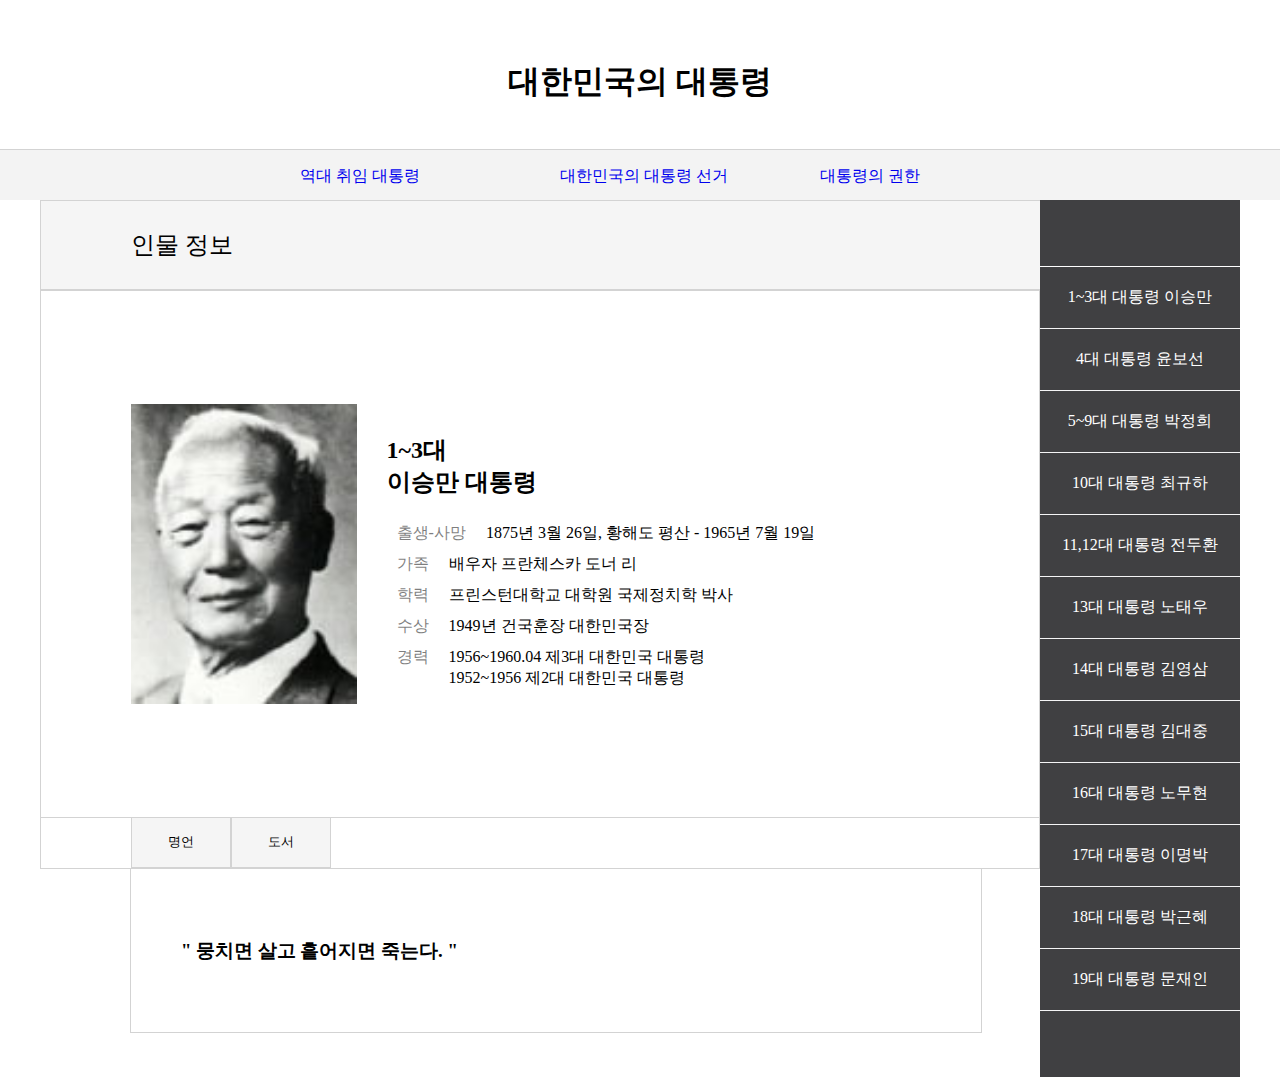
<file: index.html>
<!DOCTYPE html>
<html lang="kr">
<head>
    <meta charset="UTF-8">
    <meta name="viewport" content="width=device-width, initial-scale=1.0">
    <title>대한민국의 대통령</title>
    <link rel="stylesheet" href="css/styles.css">  
</head>
<body>
    <!-- 코딩 시작 -->
    <div class="wrapper">
        <!-- 헤더 영역 -->
        <div class="header">
                                                    <div class="header_title">
                <h1>대한민국의 대통령</h1>
            </div>
            <!-- 상단 메뉴 -->
                                                    <div class="header_topmenu">
                    <!-- 리스트 코드 -->
                <ul>
                    <li>
                        <a href="index.html">역대 취임 대통령</a> <!-- HOME (MAIN) -->
                    </li>
                    <li>
                        <a href="sub.html">대한민국의 대통령 선거</a>
                    </li>
                    <li>
                      <a href="sub2.html">대통령의 권한</a>
                  </li>
                </ul>
            </div>
        </div>
        <!-- 본문 내역 -->
        <div class="container">
            <div class="content">

                    <!-- 인물 정보 타이틀 -->
                    <div class="content_title">
                        <h2> 인물 정보 </h2>
                    </div>

                    <!-- 프로필 내역 -->
                    <div class="content_profile">
                        <!-- 대통령 사진-->
                        <img src="imgs/01이승만.jpg">

                        <!-- 우측 텍스트 -->
                            <div class="profile_info">
                            <h2>1~3대 </br>이승만 대통령</h2>
                                    <!-- 상세 설명 -->
                            <div class="profile_spec">
                                <h4 class="grayscale"> 출생-사망 </h4>
                                <h4>1875년 3월 26일, 황해도 평산 - 1965년 7월 19일</h4>
                            </div>

                                <div class="profile_spec">
                                    <h4 class="grayscale"> 가족 </h4>
                                    <h4>배우자 프란체스카 도너 리</h4>
                            </div>

                            <div class="profile_spec">
                                <h4 class="grayscale"> 학력 </h4>
                                <h4>프린스턴대학교 대학원 국제정치학 박사</h4>
                        </div>

                        <div class="profile_spec">
                            <h4 class="grayscale"> 수상 </h4>
                            <h4>1949년 건국훈장 대한민국장</h4>
                    </div>

                    <div class="profile_spec">
                        <h4 class="grayscale"> 경력 </h4>
                        <h4>1956~1960.04 제3대 대한민국 대통령</br>1952~1956 제2대 대한민국 대통령</h4>
                </div>


                <div class="profile_spec">
            </div>
                            </div>
                    </div>

                    <!-- 하단 명언, 도서 메뉴 -->
                    <div class="content_saying">
                        <!-- 명언, 도서 버튼 -->
                        <div class="box"><button onclick="myFunction2()">명언</button></div>
                        <div class="box"><button onclick="myFunction1()">도서</button></div>
                    </div>
                    <!-- 명언 클릭 시 출력 될 내용 -->
                    <div class="saying_text" id="saying"><h3>" 뭉치면 살고 흩어지면 죽는다. "</h3></div>
                    <div class="saying_text" id="books" style="display:none;">

                            <!-- 도서 클릭 시 출력 될 내용 -->
                        <img src="imgs/book_1.jpeg">
                            <div class="books_info">
                                <h4>한국교회핍박</h4>
                                <h5>청미디어</h5>
                                <h5>2020.04.10</h5>
                            </div>

                        <img src="imgs/book_2.jpeg">
                        <div class="books_info">
                            <h4>독립정신</h4>
                            <h5>비봉출판사</h5>
                            <h5>2018.05.05</h5>
                        </div>

                        <img src="imgs/book_3.jpeg">
                        <div class="books_info">
                            <h4>일본의 침략근성</h4>
                            <h5>행복우물</h5>
                            <h5>2015.11.01</h5>
                        </div>
                    </div>


            </div>
            <!-- 우측 네비게이션 바 -->
            <div class="rightnav">
                    
                <ul>
                    <li>
                        <a href="index.html">1~3대 대통령 이승만</a>
                    </li>
                
                    <li>
                        <a href="index2.html">4대 대통령 윤보선</a>
                    </li>
                
                    <li>
                        <a href="index3.html">5~9대 대통령 박정희</a>
                    </li>
                
                    <li>
                        <a href="index4.html">10대 대통령 최규하</a>
                    </li>
                
                    <li>
                        <a href="index5.html">11,12대 대통령 전두환</a>
                    </li>
        
                    <li>
                        <a href="index6.html">13대 대통령 노태우</a>
                    </li>
        
                    <li>
                        <a href="index7.html">14대 대통령 김영삼</a>
                    </li>
        
                    <li>
                        <a href="index8.html">15대 대통령 김대중</a>
                    </li>
        
                    <li>
                        <a href="index9.html">16대 대통령 노무현</a>
                    </li>
        
                    <li>
                    <a href="index10.html">17대 대통령 이명박</a>
                    </li>
        
                    <li>
                        <a href="index11.html">18대 대통령 박근혜</a>
                    </li>
                    <li>
                      <a href="index12.html">19대 대통령 문재인</a>
                  </li>
                </ul>
            </div>
        </div>
    </div>

    
    <!-- 명언 , 도서 스크립트 -->
    <script>
        function myFunction1(){
    document.getElementById('saying').style.display='none'
    document.getElementById('books').style.display='flex'
  }
  
  function myFunction2() {
      document.getElementById('saying').style.display='flex'
        document.getElementById('books').style.display="none"
}
    </script>
</body>
</html>
</file>
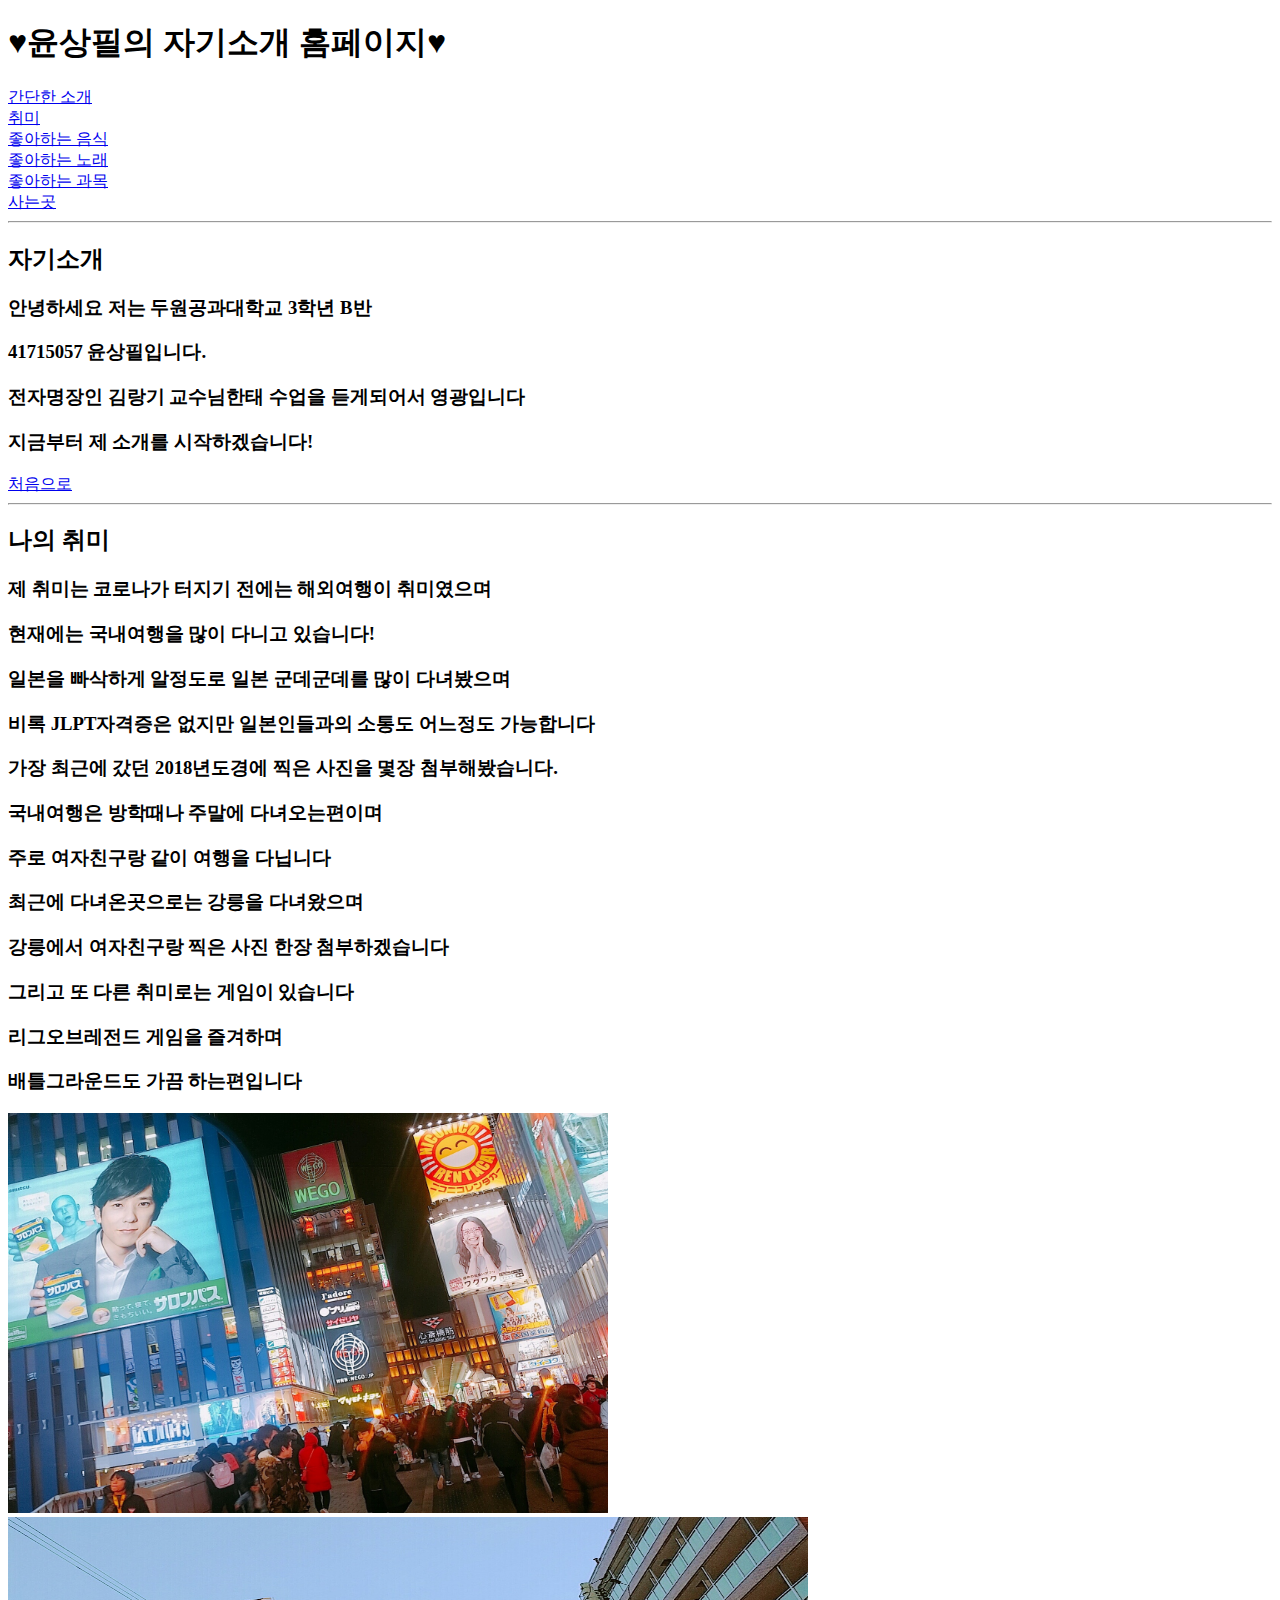
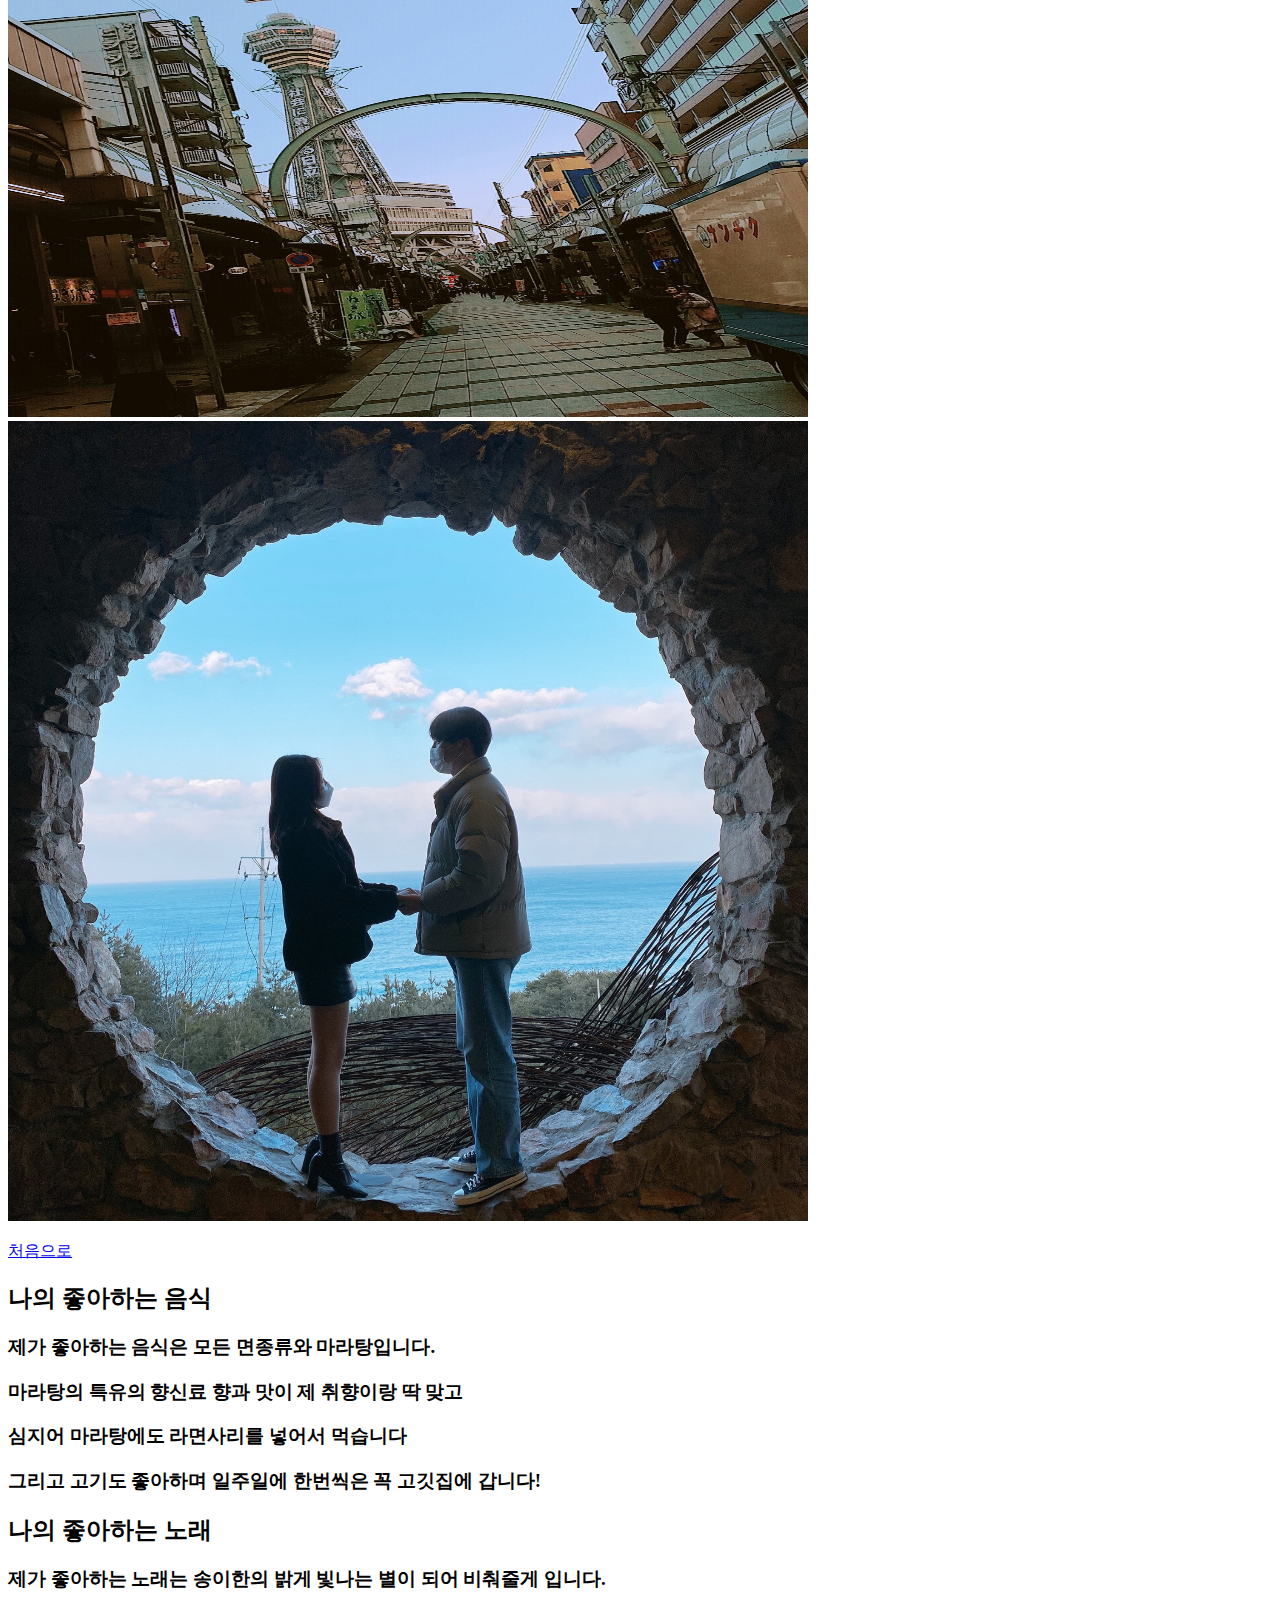
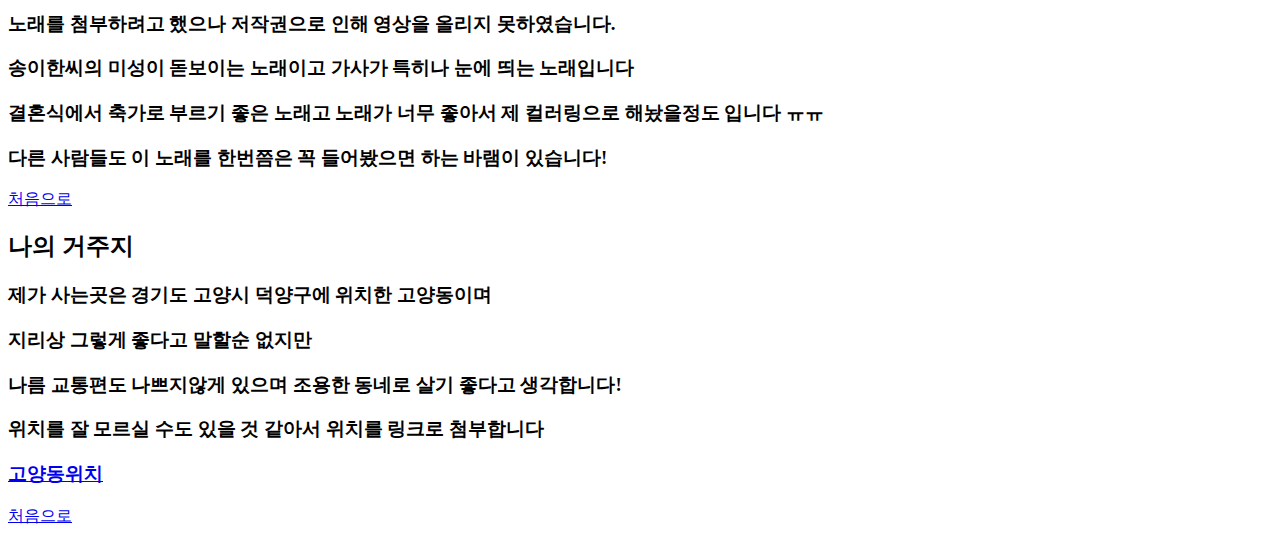
<file: 41715057_3B.html>
<!DOCTYPE html>
<html lang="en">
    <head>
        <meta charset="UTF-8">
        <meta http-equiv="X-UA-Compatible"="IE=edge"
        <meta name="viewport" content="width=device-width, initial-scale=1.0"
        <title></title>
    </head>
<body>
    <h1 id="home">♥윤상필의 자기소개 홈페이지♥</h1>
    <a href=#alpha>간단한 소개</a><br>
    <a href="#beta">취미</a><br>
    <a href="#gamma">좋아하는 음식</a><br>
    <a href="#delta">좋아하는 노래</a><br>
    <a href="#epsilon">좋아하는 과목</a><br>
    <a href="#epsilon">사는곳</a><br>
    <hr>
    <h2 id="alpha">자기소개</h2>
    <p> <h3>안녕하세요 저는 두원공과대학교 3학년 B반</h3>
        <h3>41715057 윤상필입니다.</h3>
        <h3>전자명장인 김랑기 교수님한태 수업을 듣게되어서 영광입니다</h3>
        <h3>지금부터 제 소개를 시작하겠습니다!</h3>
    </p>
    <a href="#home">처음으로</a><br>
    <hr>
    <h2 id="beta">나의 취미</h2>
    <p> <h3>제 취미는 코로나가 터지기 전에는 해외여행이 취미였으며</h3>
        <h3>현재에는 국내여행을 많이 다니고 있습니다!</h3>
        <h3>일본을 빠삭하게 알정도로 일본 군데군데를 많이 다녀봤으며</h3>
        <h3>비록 JLPT자격증은 없지만 일본인들과의 소통도 어느정도 가능합니다</h3>
        <h3>가장 최근에 갔던 2018년도경에 찍은 사진을 몇장 첨부해봤습니다.</h3>
        <h3>국내여행은 방학때나 주말에 다녀오는편이며</h3>
        <h3>주로 여자친구랑 같이 여행을 다닙니다</h3>
        <h3>최근에 다녀온곳으로는 강릉을 다녀왔으며</h3>
        <h3>강릉에서 여자친구랑 찍은 사진 한장 첨부하겠습니다</h3>
        <h3>그리고 또 다른 취미로는 게임이 있습니다</h3>
        <h3>리그오브레전드 게임을 즐겨하며 </h3>
        <h3>배틀그라운드도 가끔 하는편입니다</h3>
        
        <img src="1.jpg" alt="일본" width="600" height="400">
        <img src="2.jpg" alt="일본" width="800" height="500">
        <img src="4.jpg" alt="강릉 하슬라 아트월드" width="800" height="800">
        
    </p>
    <a href="#home">처음으로</a><br>
    <h2 id="gamma">나의 좋아하는 음식</h2>
    <p>
     <h3>제가 좋아하는 음식은 모든 면종류와 마라탕입니다.</h3>
     <h3>마라탕의 특유의 향신료 향과 맛이 제 취향이랑 딱 맞고</h3>
     <h3>심지어 마라탕에도 라면사리를 넣어서 먹습니다</h3>
     <h3>그리고 고기도 좋아하며 일주일에 한번씩은 꼭 고깃집에 갑니다!</h3>
    </p>
    <h2 id="delta">나의 좋아하는 노래</h2>
    <p>
        <h3>제가 좋아하는 노래는 송이한의 밝게 빛나는 별이 되어 비춰줄게 입니다.</h3>
        <h3>노래를 첨부하려고 했으나 저작권으로 인해 영상을 올리지 못하였습니다.</h3>
        <h3>송이한씨의 미성이 돋보이는 노래이고 가사가 특히나 눈에 띄는 노래입니다</h3>
        <h3>결혼식에서 축가로 부르기 좋은 노래고 노래가 너무 좋아서 제 컬러링으로 해놨을정도 입니다 ㅠㅠ</h3>
        <h3>다른 사람들도 이 노래를 한번쯤은 꼭 들어봤으면 하는 바램이 있습니다!</h3>
    </p>
    <a href="#home">처음으로</a><br>  
    <h2 id="epsilon">나의 거주지</h2>
    <p>
        <h3>제가 사는곳은 경기도 고양시 덕양구에 위치한 고양동이며</h3>
        <h3>지리상 그렇게 좋다고 말할순 없지만</h3>
        <h3>나름 교통편도 나쁘지않게 있으며 조용한 동네로 살기 좋다고 생각합니다!</h3>
        <h3>위치를 잘 모르실 수도 있을 것 같아서 위치를 링크로 첨부합니다</h3>
        <h3><a href="https://map.naver.com/v5/search/%EA%B3%A0%EC%96%91%EB%8F%99/address/14126851.14496116,4537604.868719667,%EA%B2%BD%EA%B8%B0%EB%8F%84%20%EA%B3%A0%EC%96%91%EC%8B%9C%20%EB%8D%95%EC%96%91%EA%B5%AC%20%EA%B3%A0%EC%96%91%EB%8F%99,adm?c=14124365.0922531,4538684.2911251,13,0,0,0,dh" target="_blank">고양동위치</a></h3>
    </p>
    <a href="#home">처음으로</a><br>
</body>
    </html>
</file>
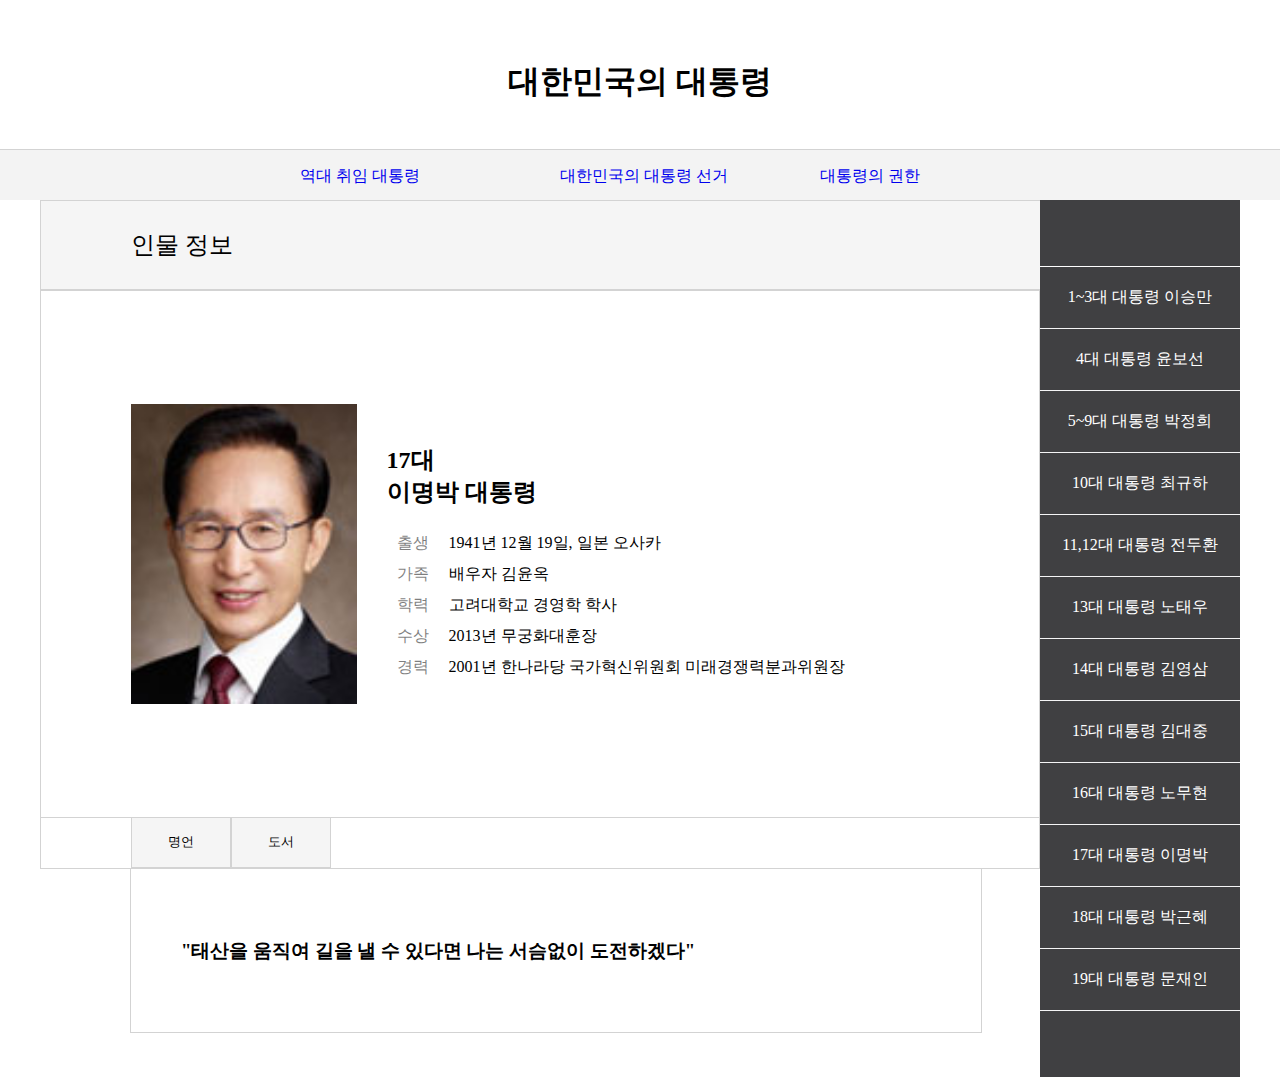
<file: index10.html>
<!DOCTYPE html>
<html lang="kr">
<head>
    <meta charset="UTF-8">
    <meta name="viewport" content="width=device-width, initial-scale=1.0">
    <title>대한민국의 대통령</title>
    <link rel="stylesheet" href="css/styles.css">
</head>
<body>
    <!-- 코딩 시작 -->
    <div class="wrapper">
        <!-- 헤더 영역 -->
        <div class="header">
                                                    <div class="header_title">
                <h1>대한민국의 대통령</h1>
            </div>
            <!-- 상단 메뉴 -->
                                                    <div class="header_topmenu">
                    <!-- 리스트 코드 -->
                <ul>
                    <li>
                        <a href="index.html">역대 취임 대통령</a> <!-- HOME (MAIN) -->
                    </li>
                    <li>
                        <a href="sub.html">대한민국의 대통령 선거</a>
                    </li>
                    <li>
                      <a href="sub2.html">대통령의 권한</a>
                  </li>
                </ul>
            </div>
        </div>
        <!-- 본문 내역 -->
        <div class="container">
            <div class="content">

                    <!-- 인물 정보 타이틀 -->
                    <div class="content_title">
                        <h2> 인물 정보 </h2>
                    </div>

                    <!-- 프로필 내역 -->
                    <div class="content_profile">
                        <!-- 대통령 사진-->
                        <img src="imgs/17이명박.jpg">

                        <!-- 우측 텍스트 -->
                            <div class="profile_info">
                            <h2>17대 </br>이명박 대통령</h2>
                                    <!-- 상세 설명 -->
                            <div class="profile_spec">
                                <h4 class="grayscale"> 출생 </h4>
                                <h4>1941년 12월 19일, 일본 오사카</h4>
                            </div>

                                <div class="profile_spec">
                                    <h4 class="grayscale"> 가족 </h4>
                                    <h4>배우자 김윤옥</h4>
                            </div>

                            <div class="profile_spec">
                                <h4 class="grayscale"> 학력 </h4>
                                <h4>고려대학교 경영학 학사</h4>
                        </div>

                        <div class="profile_spec">
                            <h4 class="grayscale"> 수상 </h4>
                            <h4>2013년 무궁화대훈장</h4>
                    </div>

                    <div class="profile_spec">
                        <h4 class="grayscale"> 경력 </h4>
                        <h4>2001년 한나라당 국가혁신위원회 미래경쟁력분과위원장</h4>
                </div>


                <div class="profile_spec">
            </div>
                            </div>
                    </div>

                    <!-- 하단 명언, 도서 메뉴 -->
                    <div class="content_saying">
                        <!-- 명언, 도서 버튼 -->
                        <div class="box"><button onclick="myFunction2()">명언</button></div>
                        <div class="box"><button onclick="myFunction1()">도서</button></div>
                    </div>
                    <!-- 명언 클릭 시 출력 될 내용 -->
                    <div class="saying_text" id="saying"><h3>"태산을 움직여 길을 낼 수 있다면 나는 서슴없이 도전하겠다" </h3></div>
                    <div class="saying_text" id="books" style="display:none;">

                            <!-- 도서 클릭 시 출력 될 내용 -->
                        <img src="imgs/book_21.jpeg">
                            <div class="books_info">
                                <h4>대통령의 시간</h4>
                                <h5>알에이치코리아</h5>
                                <h5>2015.02.02</h5>
                            </div>

                        <img src="imgs/book_22.jpeg">
                        <div class="books_info">
                            <h4>청계천은 미래로 흐른다</h4>
                            <h5>랜덤하우스코리아</h5>
                            <h5>2007.02.23</h5>
                        </div>

                        <img src="imgs/book_23.jpeg">
                        <div class="books_info">
                            <h4>네 멋대로 살아라</h4>
                            <h5>정음</h5>
                            <h5>2006.02.05</h5>
                        </div>
                    </div>


            </div>
            <!-- 우측 네비게이션 바 -->
            <div class="rightnav">
                    
                <ul>
                    <li>
                        <a href="index.html">1~3대 대통령 이승만</a>
                    </li>
                
                    <li>
                        <a href="index2.html">4대 대통령 윤보선</a>
                    </li>
                
                    <li>
                        <a href="index3.html">5~9대 대통령 박정희</a>
                    </li>
                
                    <li>
                        <a href="index4.html">10대 대통령 최규하</a>
                    </li>
                
                    <li>
                        <a href="index5.html">11,12대 대통령 전두환</a>
                    </li>
        
                    <li>
                        <a href="index6.html">13대 대통령 노태우</a>
                    </li>
        
                    <li>
                        <a href="index7.html">14대 대통령 김영삼</a>
                    </li>
        
                    <li>
                        <a href="index8.html">15대 대통령 김대중</a>
                    </li>
        
                    <li>
                        <a href="index9.html">16대 대통령 노무현</a>
                    </li>
        
                    <li>
                    <a href="index10.html">17대 대통령 이명박</a>
                    </li>
        
                    <li>
                        <a href="index11.html">18대 대통령 박근혜</a>
                    </li>

                    <li>
                        <a href="index12.html">19대 대통령 문재인</a>
                    </li>
                </ul>
            </div>
        </div>
    </div>

    
    <!-- 명언 , 도서 스크립트 -->
    <script>
        function myFunction1(){
    document.getElementById('saying').style.display='none'
    document.getElementById('books').style.display='flex'
  }
  
  function myFunction2() {
      document.getElementById('saying').style.display='flex'
        document.getElementById('books').style.display="none"
}
    </script>
</body>
</html>
</file>
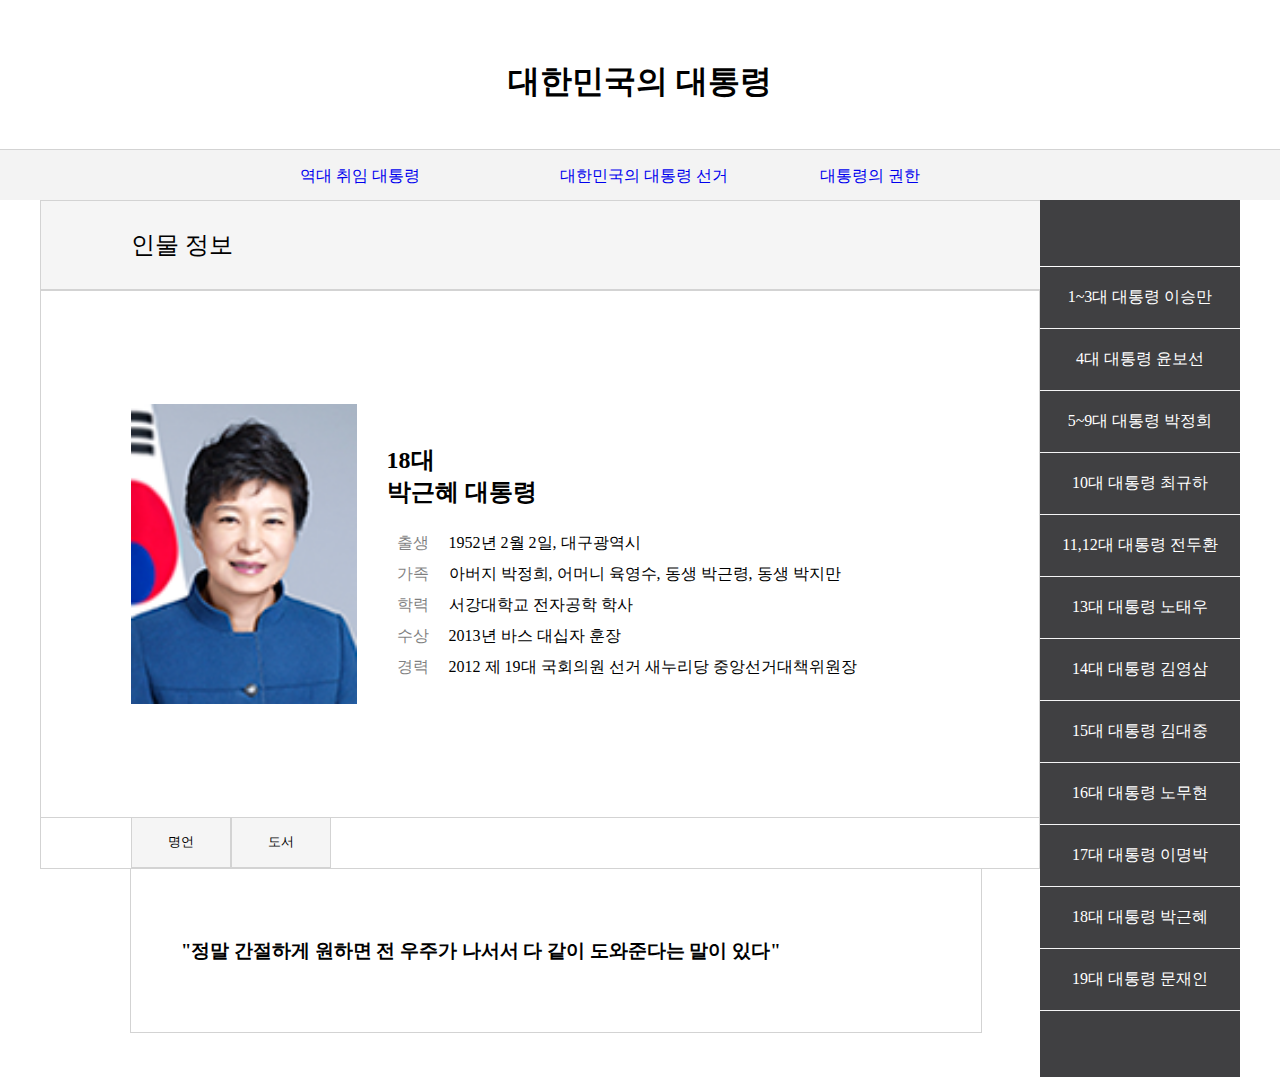
<file: index11.html>
<!DOCTYPE html>
<html lang="kr">
<head>
    <meta charset="UTF-8">
    <meta name="viewport" content="width=device-width, initial-scale=1.0">
    <title>대한민국의 대통령</title>
    <link rel="stylesheet" href="css/styles.css"> 
</head>
<body>  
    <!-- 코딩 시작 -->
    <div class="wrapper">
        <!-- 헤더 영역 -->
        <div class="header">
                                                    <div class="header_title">
                <h1>대한민국의 대통령</h1>
            </div>
            <!-- 상단 메뉴 -->
                                                    <div class="header_topmenu">
                    <!-- 리스트 코드 -->
                <ul>
                    <li>
                        <a href="index.html">역대 취임 대통령</a> <!-- HOME (MAIN) -->
                    </li>
                    <li>
                        <a href="sub.html">대한민국의 대통령 선거</a>
                    </li>
                    <li>
                      <a href="sub2.html">대통령의 권한</a>
                  </li>
                </ul>
            </div>
        </div>
        <!-- 본문 내역 -->
        <div class="container">
            <div class="content">

                    <!-- 인물 정보 타이틀 -->
                    <div class="content_title">
                        <h2> 인물 정보 </h2>
                    </div>

                    <!-- 프로필 내역 -->
                    <div class="content_profile">
                        <!-- 대통령 사진-->
                        <img src="imgs/18박근혜.png">

                        <!-- 우측 텍스트 -->
                            <div class="profile_info">
                            <h2>18대 </br>박근혜 대통령</h2>
                                    <!-- 상세 설명 -->
                            <div class="profile_spec">
                                <h4 class="grayscale"> 출생 </h4>
                                <h4>1952년 2월 2일, 대구광역시</h4>
                            </div>

                                <div class="profile_spec">
                                    <h4 class="grayscale"> 가족 </h4>
                                    <h4>아버지 박정희, 어머니 육영수, 동생 박근령, 동생 박지만</h4>
                            </div>

                            <div class="profile_spec">
                                <h4 class="grayscale"> 학력 </h4>
                                <h4>서강대학교 전자공학 학사</h4>
                        </div>

                        <div class="profile_spec">
                            <h4 class="grayscale"> 수상 </h4>
                            <h4>2013년 바스 대십자 훈장</h4>
                    </div>

                    <div class="profile_spec">
                        <h4 class="grayscale"> 경력 </h4>
                        <h4>2012 제 19대 국회의원 선거 새누리당 중앙선거대책위원장</h4>
                </div>


                <div class="profile_spec">
            </div>
                            </div>
                    </div>

                    <!-- 하단 명언, 도서 메뉴 -->
                    <div class="content_saying">
                        <!-- 명언, 도서 버튼 -->
                        <div class="box"><button onclick="myFunction2()">명언</button></div>
                        <div class="box"><button onclick="myFunction1()">도서</button></div>
                    </div>
                    <!-- 명언 클릭 시 출력 될 내용 -->
                    <div class="saying_text" id="saying"><h3>"정말 간절하게 원하면 전 우주가 나서서 다 같이 도와준다는 말이 있다" </h3></div>
                    <div class="saying_text" id="books" style="display:none;">

                            <!-- 도서 클릭 시 출력 될 내용 -->
                        <img src="imgs/book_24.jpeg">
                            <div class="books_info">
                                <h4>나의 어머니 육영수</h4>
                                <h5>사람과사람</h5>
                                <h5>2000.01.03</h5>
                            </div>

                        <img src="imgs/book_25.jpeg">
                        <div class="books_info">
                            <h4>결국 한 줌 결국 한 점</h4>
                            <h5>부산일보출판국</h5>
                            <h5>1998.10.17</h5>
                        </div>

                        <img src="imgs/book_26.jpeg">
                        <div class="books_info">
                            <h4>평범한 가정에 태어났더라면</h4>
                            <h5>남송</h5>
                            <h5>1993.11.01</h5>
                        </div>
                    </div>


            </div>
            <!-- 우측 네비게이션 바 -->
            <div class="rightnav">
                    
                <ul>
                    <li>
                        <a href="index.html">1~3대 대통령 이승만</a>
                    </li>
                
                    <li>
                        <a href="index2.html">4대 대통령 윤보선</a>
                    </li>
                
                    <li>
                        <a href="index3.html">5~9대 대통령 박정희</a>
                    </li>
                
                    <li>
                        <a href="index4.html">10대 대통령 최규하</a>
                    </li>
                
                    <li>
                        <a href="index5.html">11,12대 대통령 전두환</a>
                    </li>
        
                    <li>
                        <a href="index6.html">13대 대통령 노태우</a>
                    </li>
        
                    <li>
                        <a href="index7.html">14대 대통령 김영삼</a>
                    </li>
        
                    <li>
                        <a href="index8.html">15대 대통령 김대중</a>
                    </li>
        
                    <li>
                        <a href="index9.html">16대 대통령 노무현</a>
                    </li>
        
                    <li>
                    <a href="index10.html">17대 대통령 이명박</a>
                    </li>
        
                    <li>
                        <a href="index11.html">18대 대통령 박근혜</a>
                    </li>

                    <li>
                        <a href="index12.html">19대 대통령 문재인</a>
                    </li>
                </ul>
            </div>
        </div>
    </div>

    
    <!-- 명언 , 도서 스크립트 -->
    <script>
        function myFunction1(){
    document.getElementById('saying').style.display='none'
    document.getElementById('books').style.display='flex'
  }
  
  function myFunction2() {
      document.getElementById('saying').style.display='flex'
        document.getElementById('books').style.display="none"
}
    </script>
</body>
</html>
</file>
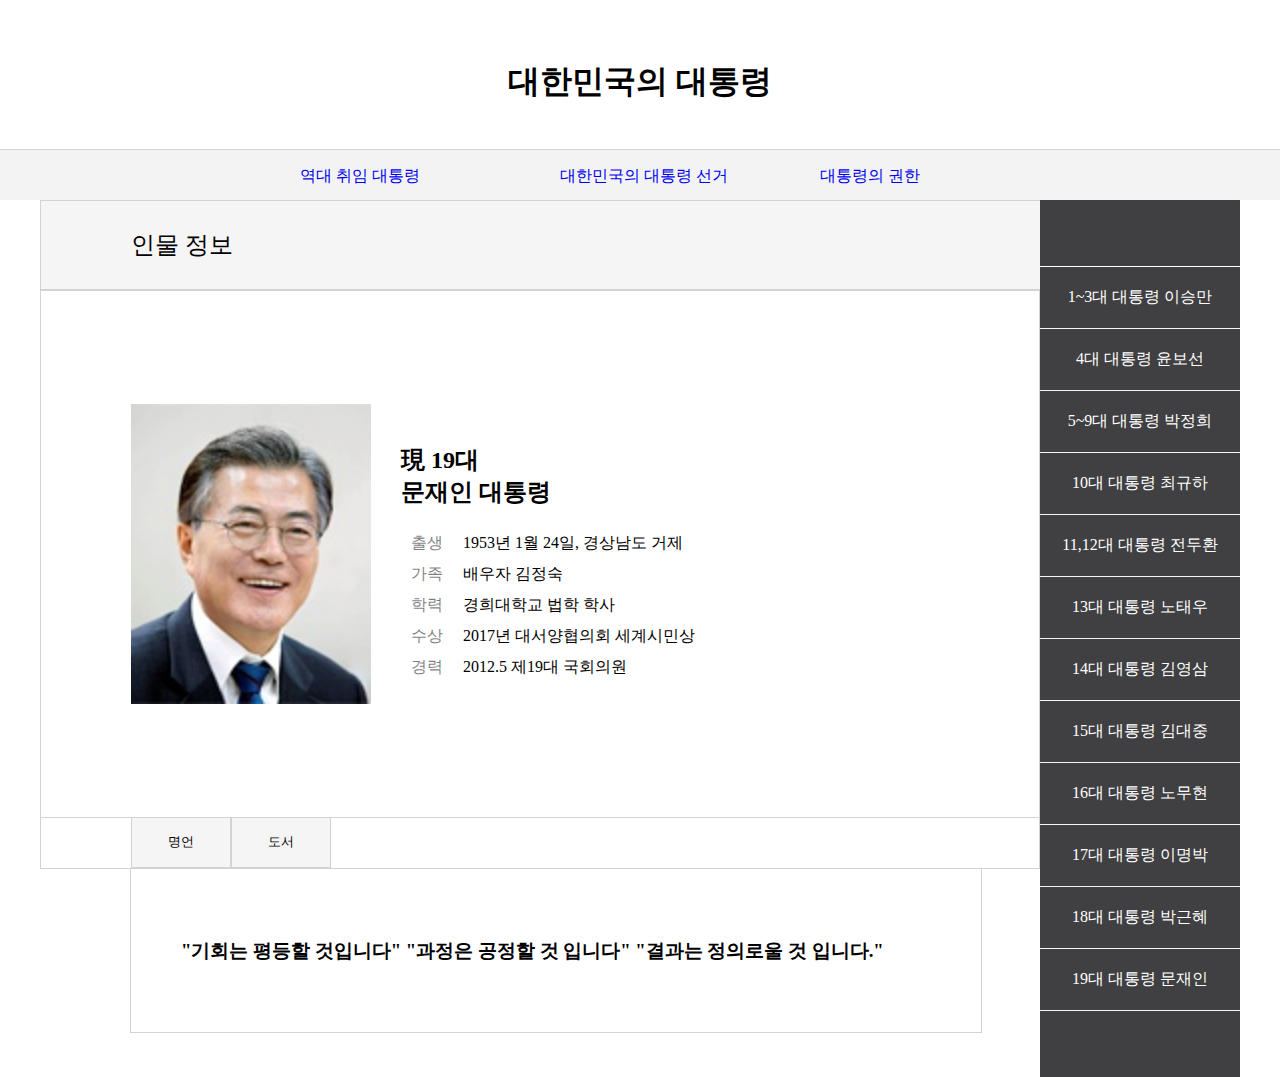
<file: index12.html>
<!DOCTYPE html>
<html lang="kr">
<head>
    <meta charset="UTF-8">
    <meta name="viewport" content="width=device-width, initial-scale=1.0">
    <title>대한민국의 대통령</title>
    <link rel="stylesheet" href="css/styles.css">
</head>
<body>    
    <!-- 코딩 시작 -->
    <div class="wrapper">
        <!-- 헤더 영역 -->
        <div class="header">
                                                    <div class="header_title">
                <h1>대한민국의 대통령</h1>
            </div>
            <!-- 상단 메뉴 -->
                                                    <div class="header_topmenu">
                    <!-- 리스트 코드 -->
                <ul>
                    <li>
                        <a href="index.html">역대 취임 대통령</a> <!-- HOME (MAIN) -->
                    </li>
                    <li>
                        <a href="sub.html">대한민국의 대통령 선거</a>
                    </li>
                    <li>
                      <a href="sub2.html">대통령의 권한</a>
                  </li>
                </ul>
            </div>
        </div>
        <!-- 본문 내역 -->
        <div class="container">
            <div class="content">

                    <!-- 인물 정보 타이틀 -->
                    <div class="content_title">
                        <h2> 인물 정보 </h2>
                    </div>

                    <!-- 프로필 내역 -->
                    <div class="content_profile">
                        <!-- 대통령 사진-->
                        <img src="imgs/19문재인.jpg">

                        <!-- 우측 텍스트 -->
                            <div class="profile_info">
                            <h2>現 19대 </br>문재인 대통령</h2>
                                    <!-- 상세 설명 -->
                            <div class="profile_spec">
                                <h4 class="grayscale"> 출생 </h4>
                                <h4>1953년 1월 24일, 경상남도 거제</h4>
                            </div>

                                <div class="profile_spec">
                                    <h4 class="grayscale"> 가족 </h4>
                                    <h4>배우자 김정숙</h4>
                            </div>

                            <div class="profile_spec">
                                <h4 class="grayscale"> 학력 </h4>
                                <h4>경희대학교 법학 학사</h4>
                        </div>

                        <div class="profile_spec">
                            <h4 class="grayscale"> 수상 </h4>
                            <h4>2017년 대서양협의회 세계시민상</h4>
                    </div>

                    <div class="profile_spec">
                        <h4 class="grayscale"> 경력 </h4>
                        <h4>2012.5 제19대 국회의원 </h4>
                </div>


                <div class="profile_spec">
            </div>
                            </div>
                    </div>

                    <!-- 하단 명언, 도서 메뉴 -->
                    <div class="content_saying">
                        <!-- 명언, 도서 버튼 -->
                        <div class="box"><button onclick="myFunction2()">명언</button></div>
                        <div class="box"><button onclick="myFunction1()">도서</button></div>
                    </div>
                    <!-- 명언 클릭 시 출력 될 내용 -->
                    <div class="saying_text" id="saying"><h3>"기회는 평등할 것입니다" "과정은 공정할 것 입니다" "결과는 정의로울 것 입니다." </h3></div>
                    <div class="saying_text" id="books" style="display:none;">

                            <!-- 도서 클릭 시 출력 될 내용 -->
                        <img src="imgs/book_27.jpeg">
                            <div class="books_info">
                                <h4>문재인의 운명</h4>
                                <h5>북팔</h5>
                                <h5>2017.05.09</h5>
                            </div>

                        <img src="imgs/book_28.jpeg">
                        <div class="books_info">
                            <h4>사람이 먼저다</h4>
                            <h5>퍼플카우</h5>
                            <h5>2012.08.06</h5>
                        </div>

                        <img src="imgs/book_29.jpeg">
                        <div class="books_info">
                            <h4>문재인이 드립니다</h4>
                            <h5>리더스북</h5>
                            <h5>2012.08.13</h5>
                        </div>
                    </div>


            </div>
            <!-- 우측 네비게이션 바 -->
            <div class="rightnav">
                    
                <ul>
                    <li>
                        <a href="index.html">1~3대 대통령 이승만</a>
                    </li>
                
                    <li>
                        <a href="index2.html">4대 대통령 윤보선</a>
                    </li>
                
                    <li>
                        <a href="index3.html">5~9대 대통령 박정희</a>
                    </li>
                
                    <li>
                        <a href="index4.html">10대 대통령 최규하</a>
                    </li>
                
                    <li>
                        <a href="index5.html">11,12대 대통령 전두환</a>
                    </li>
        
                    <li>
                        <a href="index6.html">13대 대통령 노태우</a>
                    </li>
        
                    <li>
                        <a href="index7.html">14대 대통령 김영삼</a>
                    </li>
        
                    <li>
                        <a href="index8.html">15대 대통령 김대중</a>
                    </li>
        
                    <li>
                        <a href="index9.html">16대 대통령 노무현</a>
                    </li>
        
                    <li>
                    <a href="index10.html">17대 대통령 이명박</a>
                    </li>
        
                    <li>
                        <a href="index11.html">18대 대통령 박근혜</a>
                    </li>

                    <li>
                        <a href="index12.html">19대 대통령 문재인</a>
                    </li>
                </ul>
            </div>
        </div>
    </div>

    
    <!-- 명언 , 도서 스크립트 -->
    <script>
        function myFunction1(){
    document.getElementById('saying').style.display='none'
    document.getElementById('books').style.display='flex'
  }
  
  function myFunction2() {
      document.getElementById('saying').style.display='flex'
        document.getElementById('books').style.display="none"
}
    </script>
</body>
</html>
</file>
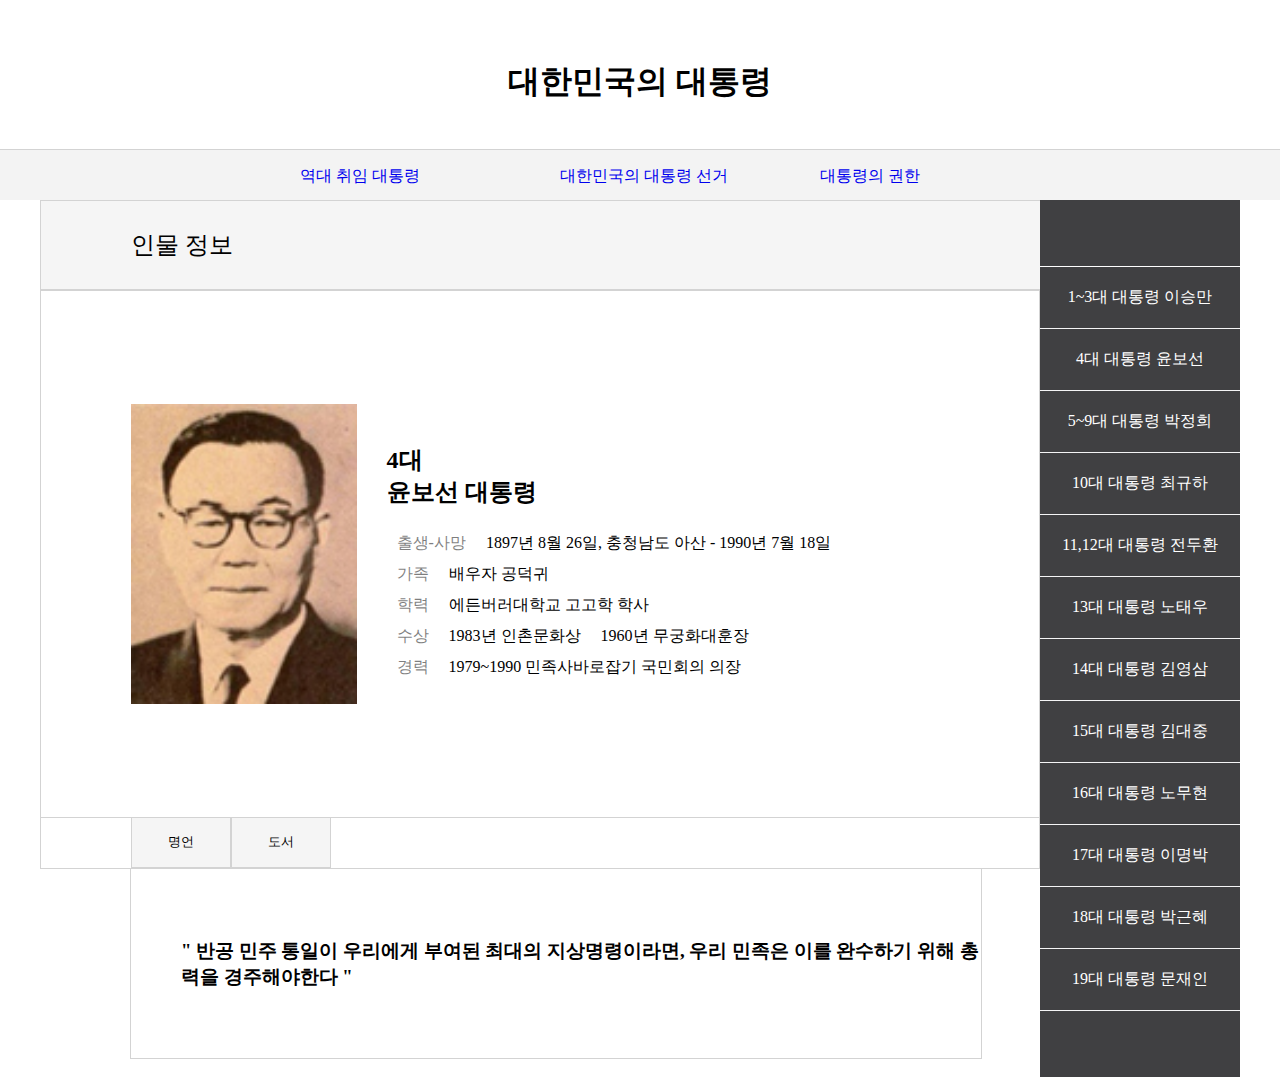
<file: index2.html>
<!DOCTYPE html>
<html lang="kr">
<head>
    <meta charset="UTF-8">
    <meta name="viewport" content="width=device-width, initial-scale=1.0">
    <title>대한민국의 대통령</title>
    <link rel="stylesheet" href="css/styles.css">
</head>
<body>
  
    <!-- 코딩 시작 -->
    <div class="wrapper">
        <!-- 헤더 영역 -->
        <div class="header">
                                                    <div class="header_title">
                <h1>대한민국의 대통령</h1>
            </div>
            <!-- 상단 메뉴 -->
                                                    <div class="header_topmenu">
                    <!-- 리스트 코드 -->
                <ul>
                    <li>
                        <a href="index.html">역대 취임 대통령</a> <!-- HOME (MAIN) -->
                    </li>
                    <li>
                        <a href="sub.html">대한민국의 대통령 선거</a>
                    </li>
                    <li>
                      <a href="sub2.html">대통령의 권한</a>
                  </li>
                </ul>
            </div>
        </div>
        <!-- 본문 내역 -->
        <div class="container">
            <div class="content">

                    <!-- 인물 정보 타이틀 -->
                    <div class="content_title">
                        <h2> 인물 정보 </h2>
                    </div>

                    <!-- 프로필 내역 -->
                    <div class="content_profile">
                        <!-- 대통령 사진-->
                        <img src="imgs/04윤보선.jpg">

                        <!-- 우측 텍스트 -->
                            <div class="profile_info">
                            <h2>4대 </br>윤보선 대통령</h2>
                                    <!-- 상세 설명 -->
                            <div class="profile_spec">
                                <h4 class="grayscale"> 출생-사망 </h4>
                                <h4>1897년 8월 26일, 충청남도 아산 - 1990년 7월 18일</h4>
                            </div>

                                <div class="profile_spec">
                                    <h4 class="grayscale"> 가족 </h4>
                                    <h4>배우자 공덕귀</h4>
                            </div>

                            <div class="profile_spec">
                                <h4 class="grayscale"> 학력 </h4>
                                <h4>에든버러대학교 고고학 학사</h4>
                        </div>

                        <div class="profile_spec">
                            <h4 class="grayscale"> 수상 </h4>
                            <h4>1983년 인촌문화상</h4>
                            <h4>1960년 무궁화대훈장</h4>
                    </div>

                    <div class="profile_spec">
                        <h4 class="grayscale"> 경력 </h4>
                        <h4>1979~1990 민족사바로잡기 국민회의 의장
                </div>

                <div class="profile_spec">

            </div>
                            </div>
                    </div>

                    <!-- 하단 명언, 도서 메뉴 -->
                    <div class="content_saying">
                        <!-- 명언, 도서 버튼 -->
                        <div class="box"><button onclick="myFunction2()">명언</button></div>
                        <div class="box"><button onclick="myFunction1()">도서</button></div>
                    </div>
                    <!-- 명언 클릭 시 출력 될 내용 -->
                    <div class="saying_text" id="saying"><h3>" 반공 민주 통일이 우리에게 부여된 최대의 지상명령이라면, 우리 민족은 이를 완수하기 위해 총력을 경주해야한다 "</h3></div>
                    <div class="saying_text" id="books" style="display:none;">

                            <!-- 도서 클릭 시 출력 될 내용 -->
                        <img src="imgs/book_4.jpg">
                            <div class="books_info">
                                <h4>외로운 선택의 나날</h4>
                                <h5>동아일보사</h5>
                                <h5>1991.06.01</h5>
                            </div>
                    </div>
            </div>
            <!-- 우측 네비게이션 바 -->
            <div class="rightnav">
                    
                <ul>
                    <li>
                        <a href="index.html">1~3대 대통령 이승만</a>
                    </li>
                
                    <li>
                        <a href="index2.html">4대 대통령 윤보선</a>
                    </li>
                
                    <li>
                        <a href="index3.html">5~9대 대통령 박정희</a>
                    </li>
                
                    <li>
                        <a href="index4.html">10대 대통령 최규하</a>
                    </li>
                
                    <li>
                        <a href="index5.html">11,12대 대통령 전두환</a>
                    </li>
        
                    <li>
                        <a href="index6.html">13대 대통령 노태우</a>
                    </li>
        
                    <li>
                        <a href="index7.html">14대 대통령 김영삼</a>
                    </li>
        
                    <li>
                        <a href="index8.html">15대 대통령 김대중</a>
                    </li>
        
                    <li>
                        <a href="index9.html">16대 대통령 노무현</a>
                    </li>
        
                    <li>
                    <a href="index10.html">17대 대통령 이명박</a>
                    </li>
        
                    <li>
                        <a href="index11.html">18대 대통령 박근혜</a>
                    </li>

                    <li>
                      <a href="index12.html">19대 대통령 문재인</a>
                  </li>
                </ul>
            </div>
        </div>
    </div>

    
    <!-- 명언 , 도서 스크립트 -->
    <script>
        function myFunction1(){
    document.getElementById('saying').style.display='none'
    document.getElementById('books').style.display='flex'
  }
  
  function myFunction2() {
      document.getElementById('saying').style.display='flex'
        document.getElementById('books').style.display="none"
}
    </script>
</body>
</html>
</file>
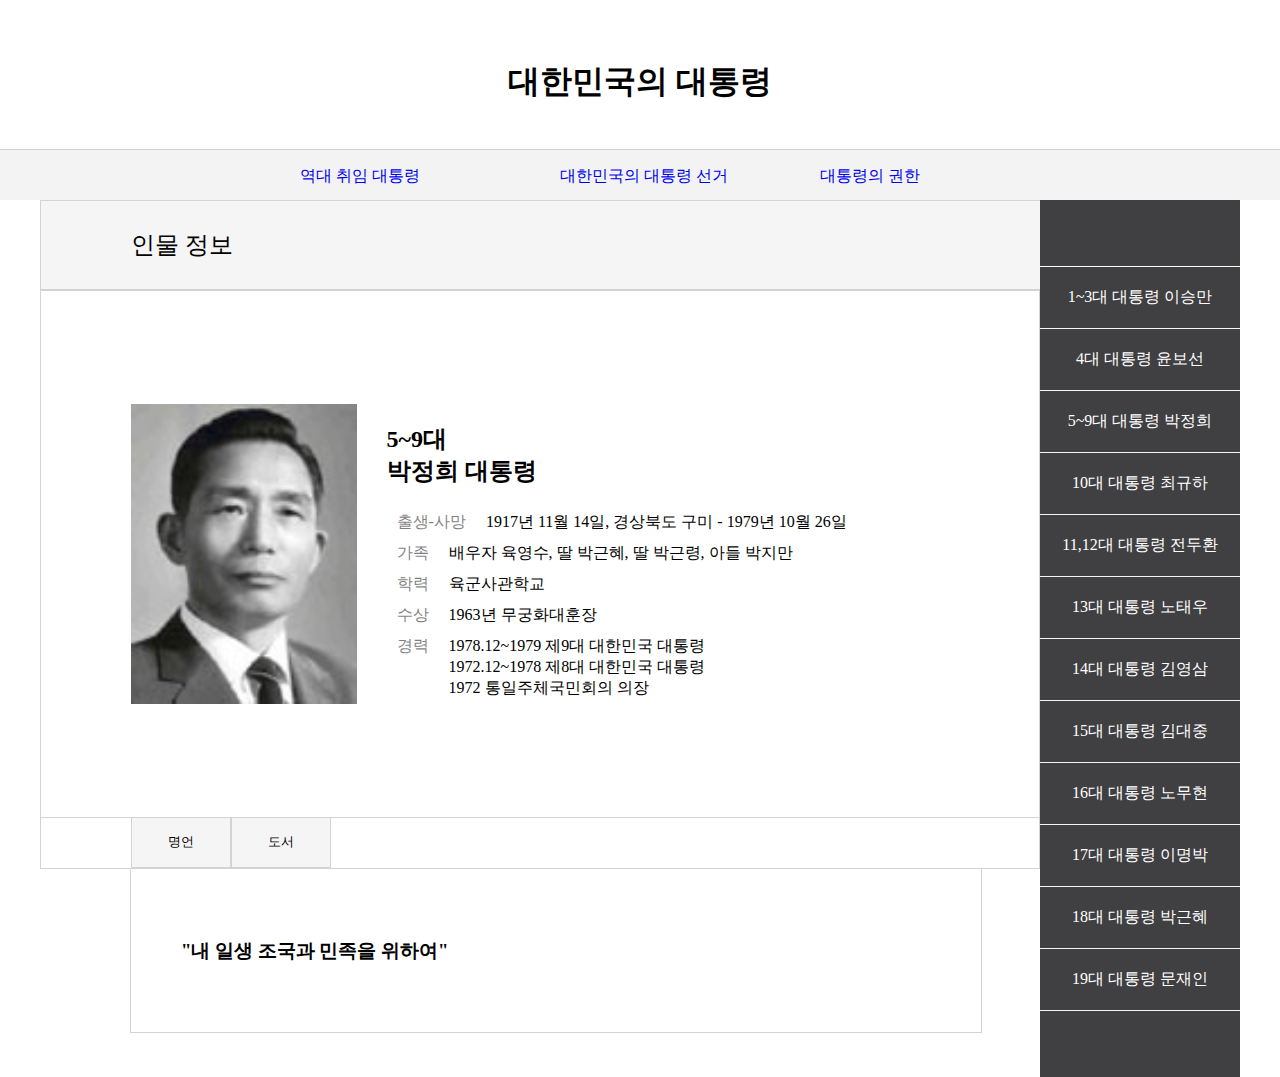
<file: index3.html>
<!DOCTYPE html>
<html lang="kr">
<head>
    <meta charset="UTF-8">
    <meta name="viewport" content="width=device-width, initial-scale=1.0">
    <title>대한민국의 대통령</title>
    <link rel="stylesheet" href="css/styles.css">
    
</head>
<body> 
    <!-- 코딩 시작 -->
    <div class="wrapper">
        <!-- 헤더 영역 -->
        <div class="header">
                                                    <div class="header_title">
                <h1>대한민국의 대통령</h1>
            </div>
            <!-- 상단 메뉴 -->
                                                    <div class="header_topmenu">
                    <!-- 리스트 코드 -->
                <ul>
                    <li>
                        <a href="index.html">역대 취임 대통령</a> <!-- HOME (MAIN) -->
                    </li>
                    <li>
                        <a href="sub.html">대한민국의 대통령 선거</a>
                    </li>
                    <li>
                      <a href="sub2.html">대통령의 권한</a>
                  </li>
                </ul>
            </div>
        </div>
        <!-- 본문 내역 -->
        <div class="container">
            <div class="content">

                    <!-- 인물 정보 타이틀 -->
                    <div class="content_title">
                        <h2> 인물 정보 </h2>
                    </div>

                    <!-- 프로필 내역 -->
                    <div class="content_profile">
                        <!-- 대통령 사진-->
                        <img src="imgs/05박정희.jpg">

                        <!-- 우측 텍스트 -->
                            <div class="profile_info">
                            <h2>5~9대 </br>박정희 대통령</h2>
                                    <!-- 상세 설명 -->
                            <div class="profile_spec">
                                <h4 class="grayscale"> 출생-사망 </h4>
                                <h4>1917년 11월 14일, 경상북도 구미 - 1979년 10월 26일</h4>
                            </div>

                                <div class="profile_spec">
                                    <h4 class="grayscale"> 가족 </h4>
                                    <h4>배우자 육영수, 딸 박근혜, 딸 박근령, 아들 박지만</h4>
                            </div>

                            <div class="profile_spec">
                                <h4 class="grayscale"> 학력 </h4>
                                <h4>육군사관학교</h4>
                        </div>

                        <div class="profile_spec">
                            <h4 class="grayscale"> 수상 </h4>
                            <h4>1963년 무궁화대훈장</h4>
                    </div>

                    <div class="profile_spec">
                        <h4 class="grayscale"> 경력 </h4>
                        <h4>1978.12~1979 제9대 대한민국 대통령</br>1972.12~1978 제8대 대한민국 대통령</br>1972 통일주체국민회의 의장</h4>
                </div>


                <div class="profile_spec">
            </div>
                            </div>
                    </div>

                    <!-- 하단 명언, 도서 메뉴 -->
                    <div class="content_saying">
                        <!-- 명언, 도서 버튼 -->
                        <div class="box"><button onclick="myFunction2()">명언</button></div>
                        <div class="box"><button onclick="myFunction1()">도서</button></div>
                    </div>
                    <!-- 명언 클릭 시 출력 될 내용 -->
                    <div class="saying_text" id="saying"><h3>"내 일생 조국과 민족을 위하여"</h3></div>
                    <div class="saying_text" id="books" style="display:none;">

                            <!-- 도서 클릭 시 출력 될 내용 -->
                        <img src="imgs/book_6.jpg">
                            <div class="books_info">
                                <h4>우리 민족의 나갈 길</h4>
                                <h5>기파랑</h5>
                                <h5>2017.11.14</h5>
                            </div>

                        <img src="imgs/book_5.png">
                        <div class="books_info">
                            <h4>국가와 혁명과 나</h4>
                            <h5>비봉출판사</h5>
                            <h5>1997.09.25</h5>
                        </div>

                        <img src="imgs/book_5.jpg">
                        <div class="books_info">
                            <h4>박정희 시집</h4>
                            <h5>기파랑</h5>
                            <h5>2017.11.14</h5>
                        </div>
                    </div>


            </div>
            <!-- 우측 네비게이션 바 -->
            <div class="rightnav">
                    
                <ul>
                    <li>
                        <a href="index.html">1~3대 대통령 이승만</a>
                    </li>
                
                    <li>
                        <a href="index2.html">4대 대통령 윤보선</a>
                    </li>
                
                    <li>
                        <a href="index3.html">5~9대 대통령 박정희</a>
                    </li>
                
                    <li>
                        <a href="index4.html">10대 대통령 최규하</a>
                    </li>
                
                    <li>
                        <a href="index5.html">11,12대 대통령 전두환</a>
                    </li>
        
                    <li>
                        <a href="index6.html">13대 대통령 노태우</a>
                    </li>
        
                    <li>
                        <a href="index7.html">14대 대통령 김영삼</a>
                    </li>
        
                    <li>
                        <a href="index8.html">15대 대통령 김대중</a>
                    </li>
        
                    <li>
                        <a href="index9.html">16대 대통령 노무현</a>
                    </li>
        
                    <li>
                    <a href="index10.html">17대 대통령 이명박</a>
                    </li>
        
                    <li>
                        <a href="index11.html">18대 대통령 박근혜</a>
                    </li>

                    <li>
                      <a href="index12.html">19대 대통령 문재인</a>
                  </li>
                </ul>
            </div>
        </div>
    </div>

    
    <!-- 명언 , 도서 스크립트 -->
    <script>
        function myFunction1(){
    document.getElementById('saying').style.display='none'
    document.getElementById('books').style.display='flex'
  }
  
  function myFunction2() {
      document.getElementById('saying').style.display='flex'
        document.getElementById('books').style.display="none"
}
    </script>
</body>
</html>
</file>
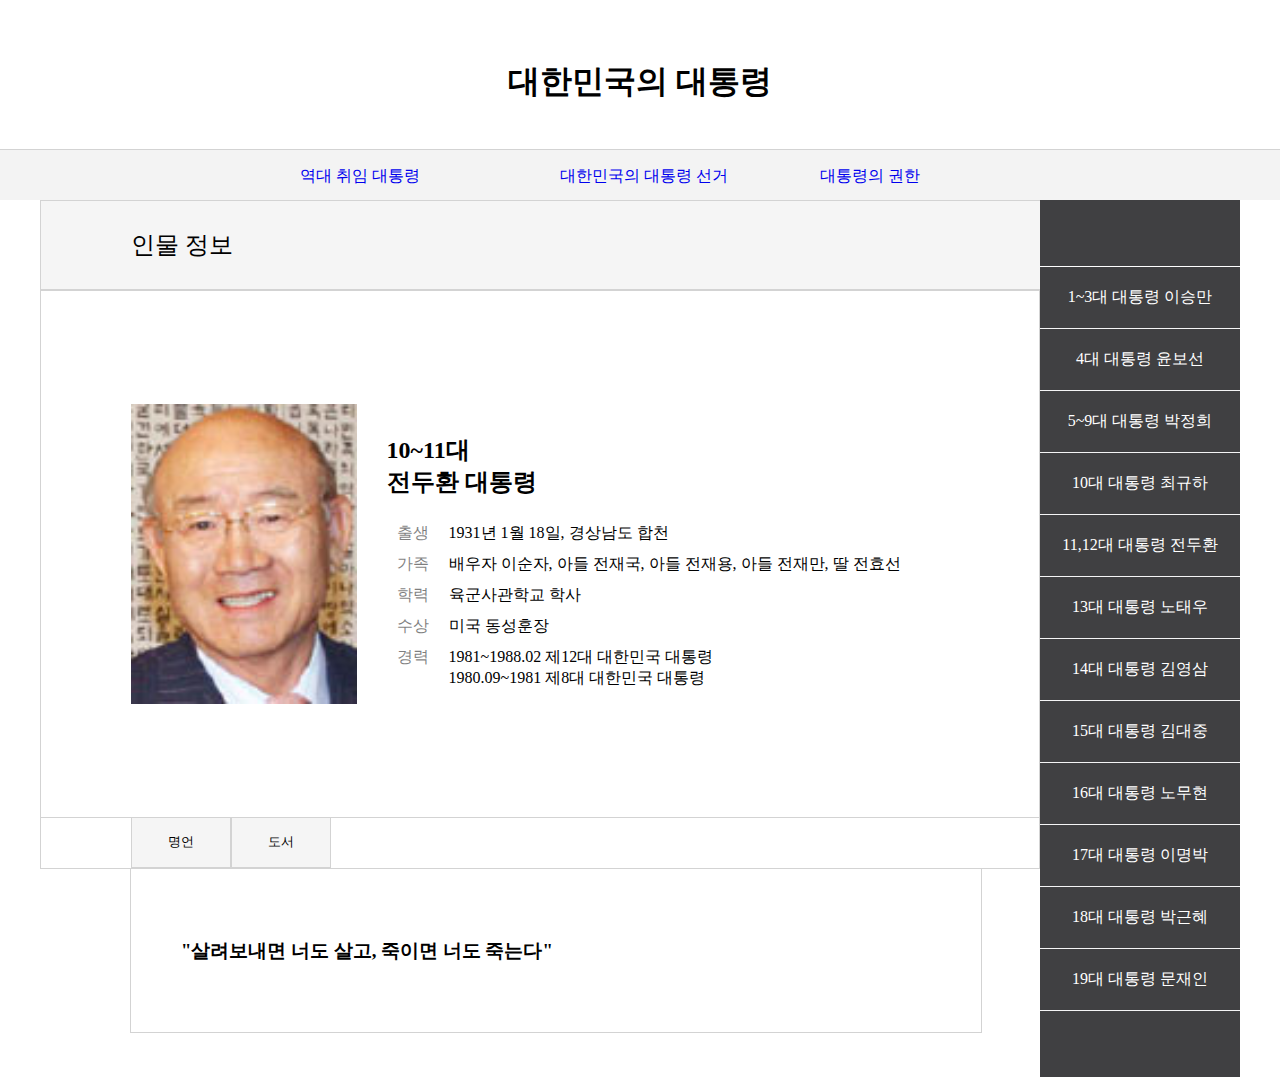
<file: index5.html>
<!DOCTYPE html>
<html lang="kr">
<head>
    <meta charset="UTF-8">
    <meta name="viewport" content="width=device-width, initial-scale=1.0">
    <title>대한민국의 대통령</title>
    <link rel="stylesheet" href="css/styles.css">
</head>
<body>
    <!-- 코딩 시작 -->
    <div class="wrapper">
        <!-- 헤더 영역 -->
        <div class="header">
                                                    <div class="header_title">
                <h1>대한민국의 대통령</h1>
            </div>
            <!-- 상단 메뉴 -->
                                                    <div class="header_topmenu">
                    <!-- 리스트 코드 -->
                <ul>
                    <li>
                        <a href="index.html">역대 취임 대통령</a> <!-- HOME (MAIN) -->
                    </li>
                    <li>
                        <a href="sub.html">대한민국의 대통령 선거</a>
                    </li>
                    <li>
                      <a href="sub2.html">대통령의 권한</a>
                  </li>
                </ul>
            </div>
        </div>
        <!-- 본문 내역 -->
        <div class="container">
            <div class="content">

                    <!-- 인물 정보 타이틀 -->
                    <div class="content_title">
                        <h2> 인물 정보 </h2>
                    </div>

                    <!-- 프로필 내역 -->
                    <div class="content_profile">
                        <!-- 대통령 사진-->
                        <img src="imgs/11전두환.jpg">

                        <!-- 우측 텍스트 -->
                            <div class="profile_info">
                            <h2>10~11대 </br>전두환 대통령</h2>
                                    <!-- 상세 설명 -->
                            <div class="profile_spec">
                                <h4 class="grayscale"> 출생 </h4>
                                <h4>1931년 1월 18일, 경상남도 합천</h4>
                            </div>

                                <div class="profile_spec">
                                    <h4 class="grayscale"> 가족 </h4>
                                    <h4>배우자 이순자, 아들 전재국, 아들 전재용, 아들 전재만, 딸 전효선</h4>
                            </div>

                            <div class="profile_spec">
                                <h4 class="grayscale"> 학력 </h4>
                                <h4>육군사관학교 학사</h4>
                        </div>

                        <div class="profile_spec">
                            <h4 class="grayscale"> 수상 </h4>
                            <h4>미국 동성훈장</h4>
                    </div>

                    <div class="profile_spec">
                        <h4 class="grayscale"> 경력 </h4>
                        <h4>1981~1988.02 제12대 대한민국 대통령</br>1980.09~1981 제8대 대한민국 대통령</h4>
                </div>


                <div class="profile_spec">
            </div>
                            </div>
                    </div>

                    <!-- 하단 명언, 도서 메뉴 -->
                    <div class="content_saying">
                        <!-- 명언, 도서 버튼 -->
                        <div class="box"><button onclick="myFunction2()">명언</button></div>
                        <div class="box"><button onclick="myFunction1()">도서</button></div>
                    </div>
                    <!-- 명언 클릭 시 출력 될 내용 -->
                    <div class="saying_text" id="saying"><h3>"살려보내면 너도 살고, 죽이면 너도 죽는다"</h3></div>
                    <div class="saying_text" id="books" style="display:none;">

                            <!-- 도서 클릭 시 출력 될 내용 -->
                        <img src="imgs/book_7.jpg">
                            <div class="books_info">
                                <h4>전두환 회고록1</h4>
                                <h5>자작나무숲</h5>
                                <h5>2017.10.13</h5>
                            </div>

                        <img src="imgs/book_8.jpg">
                        <div class="books_info">
                            <h4>전두환 회고록2</h4>
                            <h5>자작나무숲</h5>
                            <h5>2017.04.05</h5>
                        </div>

                        <img src="imgs/book_9.jpg">
                        <div class="books_info">
                            <h4>전두환 회고록3</h4>
                            <h5>자작나무숲</h5>
                            <h5>2017.04.05</h5>
                        </div>
                    </div>


            </div>
            <!-- 우측 네비게이션 바 -->
            <div class="rightnav">
                    
                <ul>
                    <li>
                        <a href="index.html">1~3대 대통령 이승만</a>
                    </li>
                
                    <li>
                        <a href="index2.html">4대 대통령 윤보선</a>
                    </li>
                
                    <li>
                        <a href="index3.html">5~9대 대통령 박정희</a>
                    </li>
                
                    <li>
                        <a href="index4.html">10대 대통령 최규하</a>
                    </li>
                
                    <li>
                        <a href="index5.html">11,12대 대통령 전두환</a>
                    </li>
        
                    <li>
                        <a href="index6.html">13대 대통령 노태우</a>
                    </li>
        
                    <li>
                        <a href="index7.html">14대 대통령 김영삼</a>
                    </li>
        
                    <li>
                        <a href="index8.html">15대 대통령 김대중</a>
                    </li>
        
                    <li>
                        <a href="index9.html">16대 대통령 노무현</a>
                    </li>
        
                    <li>
                    <a href="index10.html">17대 대통령 이명박</a>
                    </li>
        
                    <li>
                        <a href="index11.html">18대 대통령 박근혜</a>
                    </li>

                    <li>
                      <a href="index12.html">19대 대통령 문재인</a>
                  </li>
                </ul>
            </div>
        </div>
    </div>

    
    <!-- 명언 , 도서 스크립트 -->
    <script>
        function myFunction1(){
    document.getElementById('saying').style.display='none'
    document.getElementById('books').style.display='flex'
  }
  
  function myFunction2() {
      document.getElementById('saying').style.display='flex'
        document.getElementById('books').style.display="none"
}
    </script>
</body>
</html>
</file>
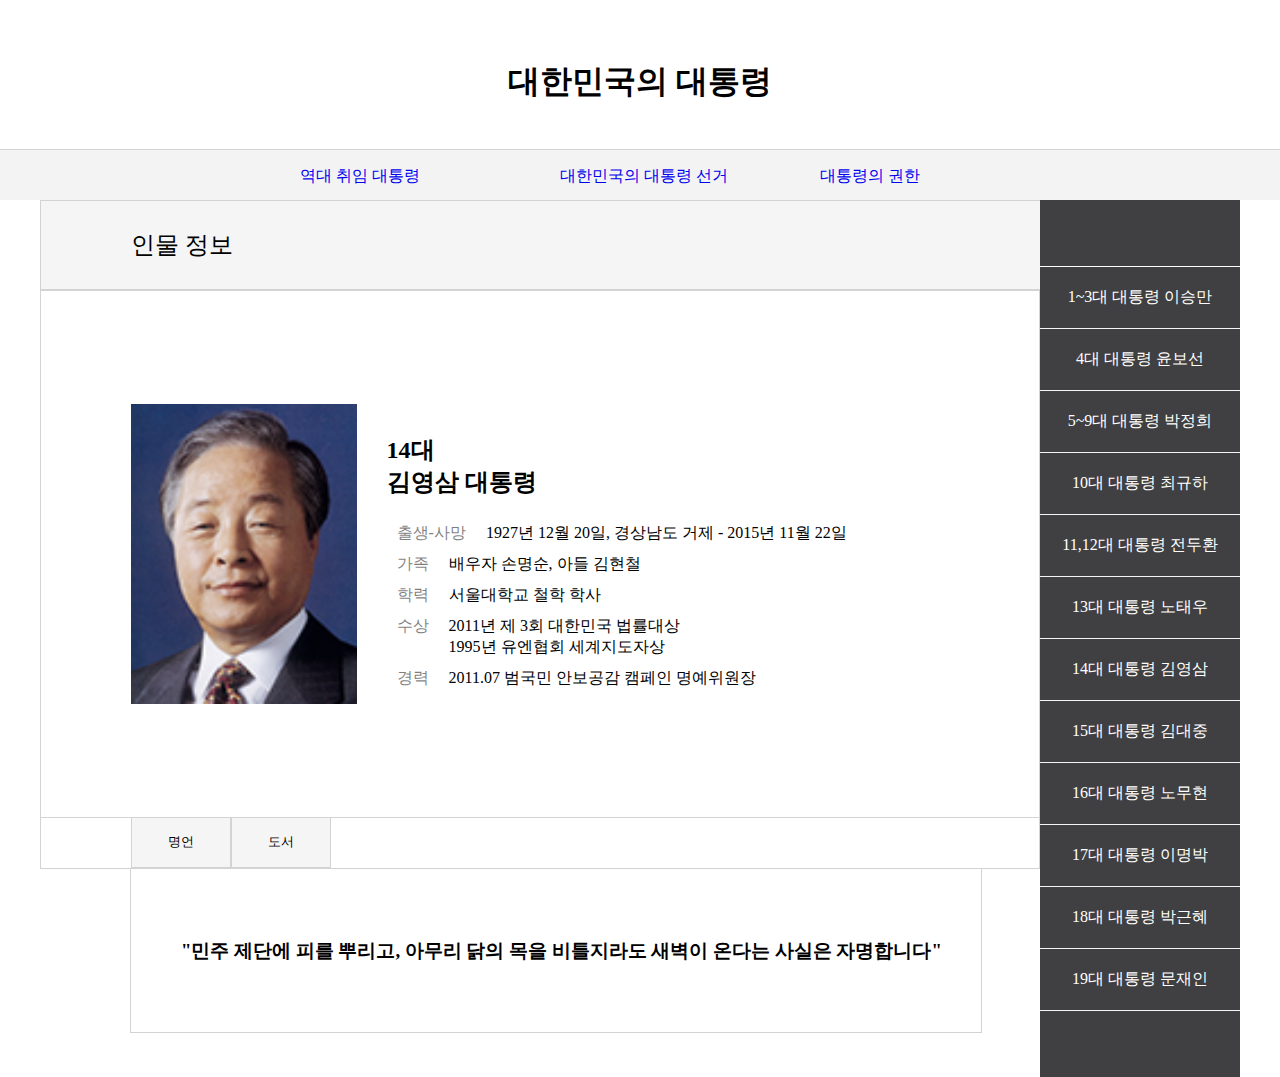
<file: index7.html>
<!DOCTYPE html>
<html lang="kr">
<head>
    <meta charset="UTF-8">
    <meta name="viewport" content="width=device-width, initial-scale=1.0">
    <title>대한민국의 대통령</title>
    <link rel="stylesheet" href="css/styles.css">   
</head>
<body>
    <!-- 코딩 시작 -->
    <div class="wrapper">
        <!-- 헤더 영역 -->
        <div class="header">
                                                    <div class="header_title">
                <h1>대한민국의 대통령</h1>
            </div>
            <!-- 상단 메뉴 -->
                                                    <div class="header_topmenu">
                    <!-- 리스트 코드 -->
                <ul>
                    <li>
                        <a href="index.html">역대 취임 대통령</a> <!-- HOME (MAIN) -->
                    </li>
                    <li>
                        <a href="sub.html">대한민국의 대통령 선거</a>
                    </li>
                    <li>
                      <a href="sub2.html">대통령의 권한</a>
                  </li>
                </ul>
            </div>
        </div>
        <!-- 본문 내역 -->
        <div class="container">
            <div class="content">

                    <!-- 인물 정보 타이틀 -->
                    <div class="content_title">
                        <h2> 인물 정보 </h2>
                    </div>

                    <!-- 프로필 내역 -->
                    <div class="content_profile">
                        <!-- 대통령 사진-->
                        <img src="imgs/14김영삼.png">

                        <!-- 우측 텍스트 -->
                            <div class="profile_info">
                            <h2>14대 </br>김영삼 대통령</h2>
                                    <!-- 상세 설명 -->
                            <div class="profile_spec">
                                <h4 class="grayscale"> 출생-사망 </h4>
                                <h4>1927년 12월 20일, 경상남도 거제 - 2015년 11월 22일</h4>
                            </div>

                                <div class="profile_spec">
                                    <h4 class="grayscale"> 가족 </h4>
                                    <h4>배우자 손명순, 아들 김현철</h4>
                            </div>

                            <div class="profile_spec">
                                <h4 class="grayscale"> 학력 </h4>
                                <h4>서울대학교 철학 학사</h4>
                        </div>

                        <div class="profile_spec">
                            <h4 class="grayscale"> 수상 </h4>
                            <h4>2011년 제 3회 대한민국 법률대상</br>1995년 유엔협회 세계지도자상</h4>
                    </div>

                    <div class="profile_spec">
                        <h4 class="grayscale"> 경력 </h4>
                        <h4>2011.07 범국민 안보공감 캠페인 명예위원장</h4>
                </div>


                <div class="profile_spec">
            </div>
                            </div>
                    </div>

                    <!-- 하단 명언, 도서 메뉴 -->
                    <div class="content_saying">
                        <!-- 명언, 도서 버튼 -->
                        <div class="box"><button onclick="myFunction2()">명언</button></div>
                        <div class="box"><button onclick="myFunction1()">도서</button></div>
                    </div>
                    <!-- 명언 클릭 시 출력 될 내용 -->
                    <div class="saying_text" id="saying"><h3>"민주 제단에 피를 뿌리고, 아무리 닭의 목을 비틀지라도 새벽이 온다는 사실은 자명합니다" </h3></div>
                    <div class="saying_text" id="books" style="display:none;">

                            <!-- 도서 클릭 시 출력 될 내용 -->
                        <img src="imgs/book_12.jpg">
                            <div class="books_info">
                                <h4>김영삼 회고록</h4>
                                <h5>백산서당</h5>
                                <h5>2021.01.31</h5>
                            </div>

                        <img src="imgs/book_13.jpg">
                        <div class="books_info">
                            <h4>2000 신한국</h4>
                            <h5>동광출판사</h5>
                            <h5>1993.05.01</h5>
                        </div>

                        <img src="imgs/book_14.jpg">
                        <div class="books_info">
                            <h4>정직과 진실이 승리하는 사회</h4>
                            <h5>여수룬</h5>
                            <h5>1987.09.01</h5>
                        </div>
                    </div>


            </div>
            <!-- 우측 네비게이션 바 -->
            <div class="rightnav">
                    
                <ul>
                    <li>
                        <a href="index.html">1~3대 대통령 이승만</a>
                    </li>
                
                    <li>
                        <a href="index2.html">4대 대통령 윤보선</a>
                    </li>
                
                    <li>
                        <a href="index3.html">5~9대 대통령 박정희</a>
                    </li>
                
                    <li>
                        <a href="index4.html">10대 대통령 최규하</a>
                    </li>
                
                    <li>
                        <a href="index5.html">11,12대 대통령 전두환</a>
                    </li>
        
                    <li>
                        <a href="index6.html">13대 대통령 노태우</a>
                    </li>
        
                    <li>
                        <a href="index7.html">14대 대통령 김영삼</a>
                    </li>
        
                    <li>
                        <a href="index8.html">15대 대통령 김대중</a>
                    </li>
        
                    <li>
                        <a href="index9.html">16대 대통령 노무현</a>
                    </li>
        
                    <li>
                    <a href="index10.html">17대 대통령 이명박</a>
                    </li>
        
                    <li>
                        <a href="index11.html">18대 대통령 박근혜</a>
                    </li>

                    <li>
                      <a href="index12.html">19대 대통령 문재인</a>
                  </li>
                </ul>
            </div>
        </div>
    </div>

    
    <!-- 명언 , 도서 스크립트 -->
    <script>
        function myFunction1(){
    document.getElementById('saying').style.display='none'
    document.getElementById('books').style.display='flex'
  }
  
  function myFunction2() {
      document.getElementById('saying').style.display='flex'
        document.getElementById('books').style.display="none"
}
    </script>
</body>
</html>
</file>
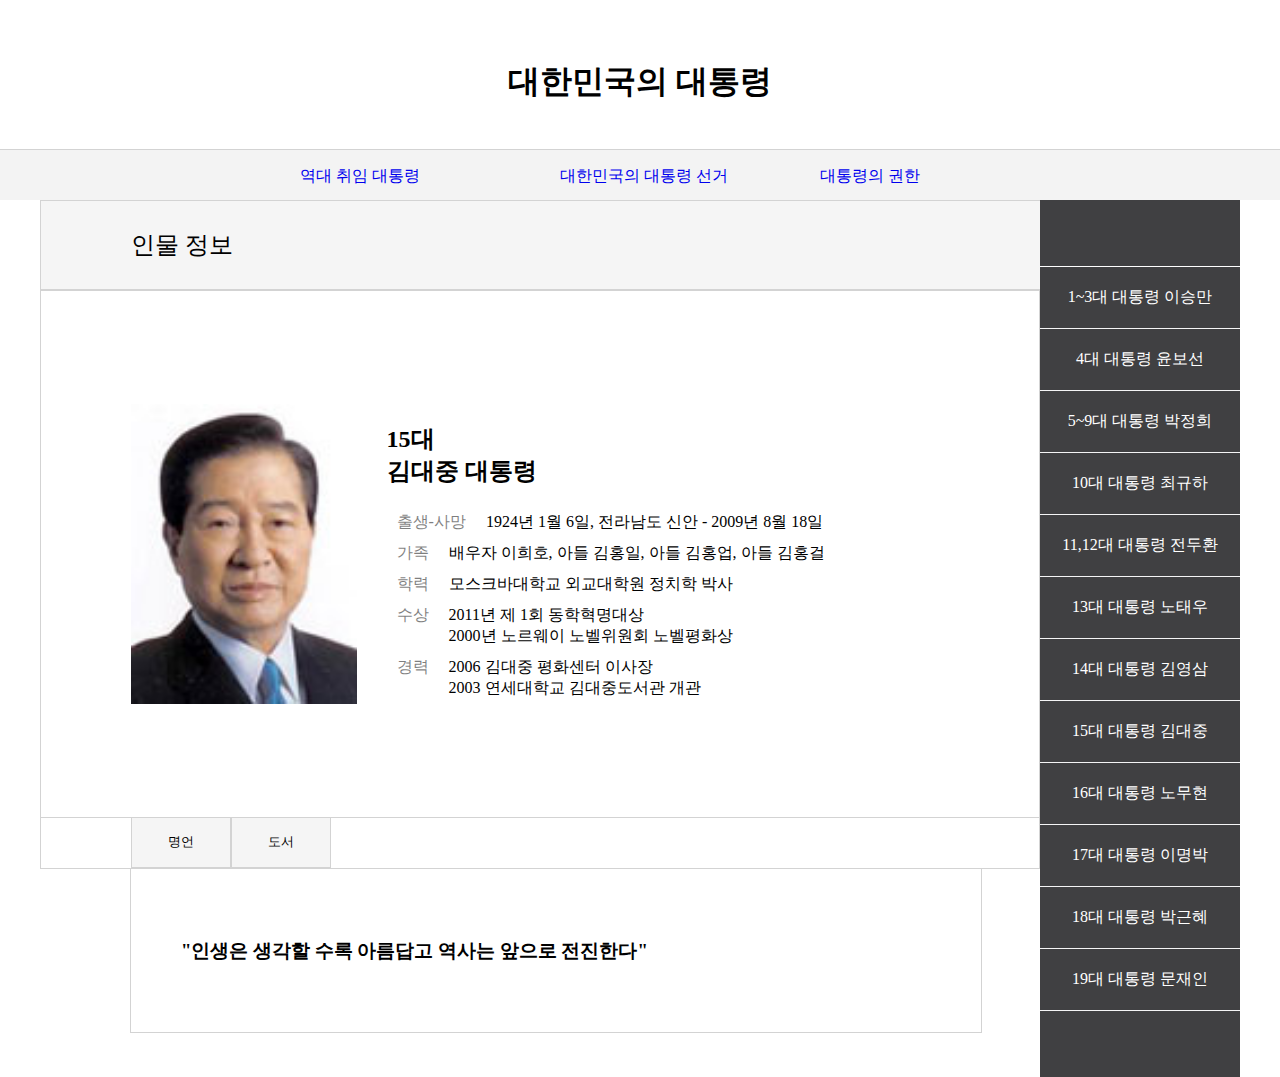
<file: index8.html>
<!DOCTYPE html>
<html lang="kr">
<head>
    <meta charset="UTF-8">
    <meta name="viewport" content="width=device-width, initial-scale=1.0">
    <title>대한민국의 대통령</title>
    <link rel="stylesheet" href="css/styles.css">   
</head>
<body>   
    <!-- 코딩 시작 -->
    <div class="wrapper">
        <!-- 헤더 영역 -->
        <div class="header">
                                                    <div class="header_title">
                <h1>대한민국의 대통령</h1>
            </div>
            <!-- 상단 메뉴 -->
                                                    <div class="header_topmenu">
                    <!-- 리스트 코드 -->
                <ul>
                    <li>
                        <a href="index.html">역대 취임 대통령</a> <!-- HOME (MAIN) -->
                    </li>
                    <li>
                        <a href="sub.html">대한민국의 대통령 선거</a>
                    </li>
                    <li>
                      <a href="sub2.html">대통령의 권한</a>
                  </li>
                </ul>
            </div>
        </div>
        <!-- 본문 내역 -->
        <div class="container">
            <div class="content">

                    <!-- 인물 정보 타이틀 -->
                    <div class="content_title">
                        <h2> 인물 정보 </h2>
                    </div>

                    <!-- 프로필 내역 -->
                    <div class="content_profile">
                        <!-- 대통령 사진-->
                        <img src="imgs/15김대중.jpg">

                        <!-- 우측 텍스트 -->
                            <div class="profile_info">
                            <h2>15대 </br>김대중 대통령</h2>
                                    <!-- 상세 설명 -->
                            <div class="profile_spec">
                                <h4 class="grayscale"> 출생-사망 </h4>
                                <h4>1924년 1월 6일, 전라남도 신안 - 2009년 8월 18일</h4>
                            </div>

                                <div class="profile_spec">
                                    <h4 class="grayscale"> 가족 </h4>
                                    <h4>배우자 이희호, 아들 김홍일, 아들 김홍업, 아들 김홍걸</h4>
                            </div>

                            <div class="profile_spec">
                                <h4 class="grayscale"> 학력 </h4>
                                <h4>모스크바대학교 외교대학원 정치학 박사</h4>
                        </div>

                        <div class="profile_spec">
                            <h4 class="grayscale"> 수상 </h4>
                            <h4>2011년 제 1회 동학혁명대상</br>2000년 노르웨이 노벨위원회 노벨평화상</h4>
                    </div>

                    <div class="profile_spec">
                        <h4 class="grayscale"> 경력 </h4>
                        <h4>2006 김대중 평화센터 이사장</br>2003 연세대학교 김대중도서관 개관</h4>
                </div>


                <div class="profile_spec">
            </div>
                            </div>
                    </div>

                    <!-- 하단 명언, 도서 메뉴 -->
                    <div class="content_saying">
                        <!-- 명언, 도서 버튼 -->
                        <div class="box"><button onclick="myFunction2()">명언</button></div>
                        <div class="box"><button onclick="myFunction1()">도서</button></div>
                    </div>
                    <!-- 명언 클릭 시 출력 될 내용 -->
                    <div class="saying_text" id="saying"><h3>"인생은 생각할 수록 아름답고 역사는 앞으로 전진한다" </h3></div>
                    <div class="saying_text" id="books" style="display:none;">

                            <!-- 도서 클릭 시 출력 될 내용 -->
                        <img src="imgs/book_15.jpg">
                            <div class="books_info">
                                <h4>나의 삶 나의 길</h4>
                                <h5>산하</h5>
                                <h5>1997.11.20</h5>
                            </div>

                        <img src="imgs/book_16.jpg">
                        <div class="books_info">
                            <h4>김대중 자서전</h4>
                            <h5>삼인출판사</h5>
                            <h5>2010.07.30</h5>
                        </div>

                        <img src="imgs/book_17.jpg">
                        <div class="books_info">
                            <h4>옥중서신</h4>
                            <h5>시대의 창</h5>
                            <h5>2019.08.18</h5>
                        </div>
                    </div>


            </div>
            <!-- 우측 네비게이션 바 -->
            <div class="rightnav">
                    
                <ul>
                    <li>
                        <a href="index.html">1~3대 대통령 이승만</a>
                    </li>
                
                    <li>
                        <a href="index2.html">4대 대통령 윤보선</a>
                    </li>
                
                    <li>
                        <a href="index3.html">5~9대 대통령 박정희</a>
                    </li>
                
                    <li>
                        <a href="index4.html">10대 대통령 최규하</a>
                    </li>
                
                    <li>
                        <a href="index5.html">11,12대 대통령 전두환</a>
                    </li>
        
                    <li>
                        <a href="index6.html">13대 대통령 노태우</a>
                    </li>
        
                    <li>
                        <a href="index7.html">14대 대통령 김영삼</a>
                    </li>
        
                    <li>
                        <a href="index8.html">15대 대통령 김대중</a>
                    </li>
        
                    <li>
                        <a href="index9.html">16대 대통령 노무현</a>
                    </li>
        
                    <li>
                    <a href="index10.html">17대 대통령 이명박</a>
                    </li>
        
                    <li>
                        <a href="index11.html">18대 대통령 박근혜</a>
                    </li>

                    <li>
                      <a href="index12.html">19대 대통령 문재인</a>
                  </li>
                </ul>
            </div>
        </div>
    </div>

    
    <!-- 명언 , 도서 스크립트 -->
    <script>
        function myFunction1(){
    document.getElementById('saying').style.display='none'
    document.getElementById('books').style.display='flex'
  }
  
  function myFunction2() {
      document.getElementById('saying').style.display='flex'
        document.getElementById('books').style.display="none"
}
    </script>
</body>
</html>
</file>
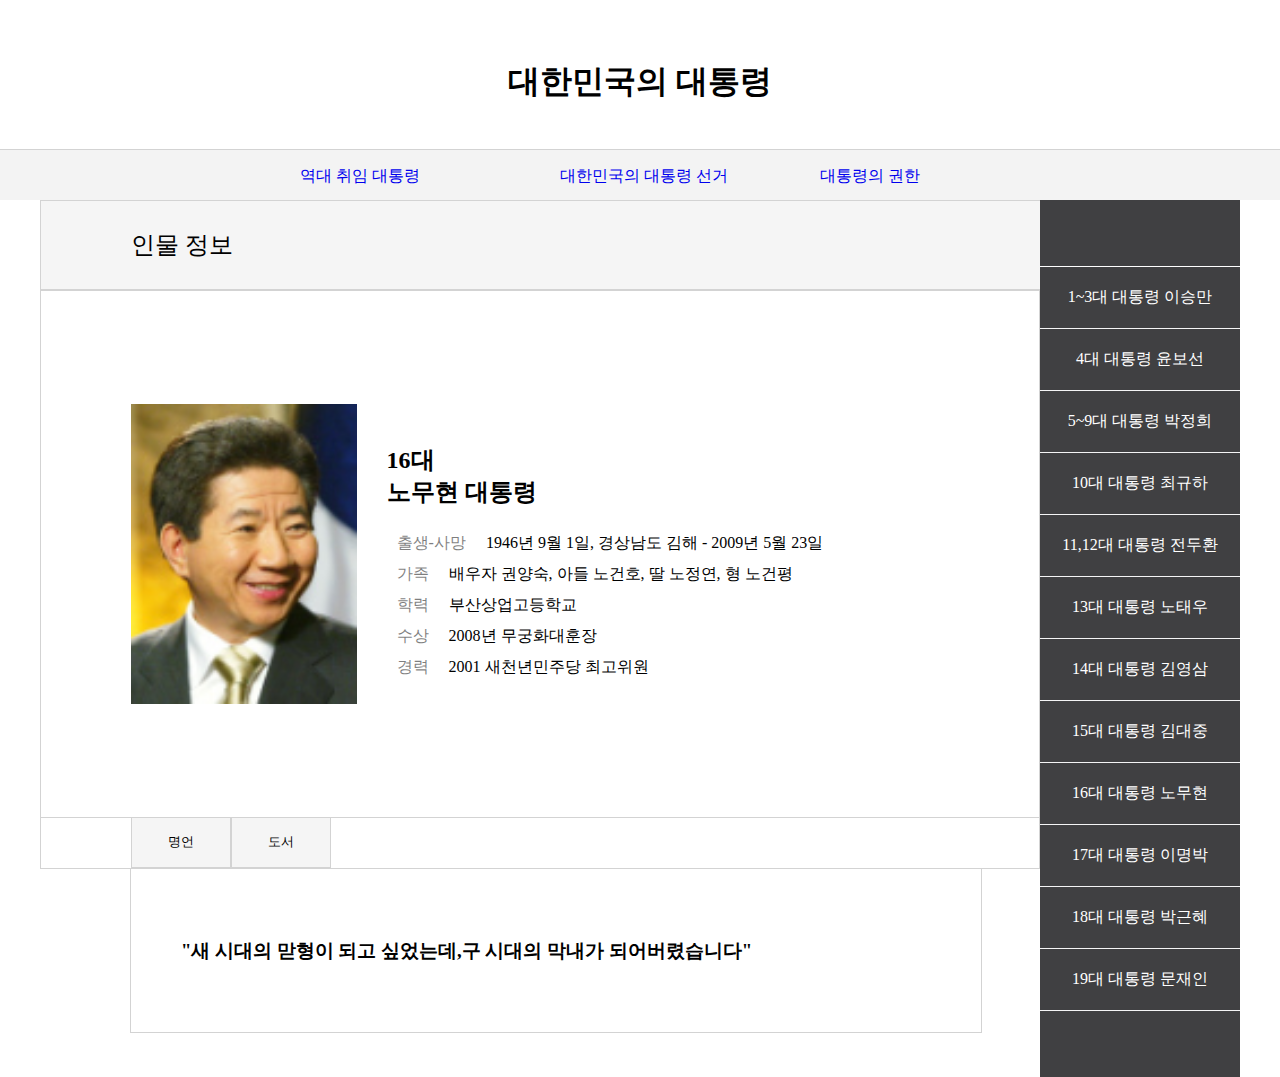
<file: index9.html>
<!DOCTYPE html>
<html lang="kr">
<head>
    <meta charset="UTF-8">
    <meta name="viewport" content="width=device-width, initial-scale=1.0">
    <title>대한민국의 대통령</title>
    <link rel="stylesheet" href="css/styles.css">   
</head>
<body>   
    <!-- 코딩 시작 -->
    <div class="wrapper">
        <!-- 헤더 영역 -->
        <div class="header">
                                                    <div class="header_title">
                <h1>대한민국의 대통령</h1>
            </div>
            <!-- 상단 메뉴 -->
                                                    <div class="header_topmenu">
                    <!-- 리스트 코드 -->
                <ul>
                    <li>
                        <a href="index.html">역대 취임 대통령</a> <!-- HOME (MAIN) -->
                    </li>
                    <li>
                        <a href="sub.html">대한민국의 대통령 선거</a>
                    </li>
                    <li>
                      <a href="sub2.html">대통령의 권한</a>
                  </li>
                </ul>
            </div>
        </div>
        <!-- 본문 내역 -->
        <div class="container">
            <div class="content">

                    <!-- 인물 정보 타이틀 -->
                    <div class="content_title">
                        <h2> 인물 정보 </h2>
                    </div>

                    <!-- 프로필 내역 -->
                    <div class="content_profile">
                        <!-- 대통령 사진-->
                        <img src="imgs/16노무현.png">

                        <!-- 우측 텍스트 -->
                            <div class="profile_info">
                            <h2>16대 </br>노무현 대통령</h2>
                                    <!-- 상세 설명 -->
                            <div class="profile_spec">
                                <h4 class="grayscale"> 출생-사망 </h4>
                                <h4>1946년 9월 1일, 경상남도 김해 - 2009년 5월 23일</h4>
                            </div>

                                <div class="profile_spec">
                                    <h4 class="grayscale"> 가족 </h4>
                                    <h4>배우자 권양숙, 아들 노건호, 딸 노정연, 형 노건평</h4>
                            </div>

                            <div class="profile_spec">
                                <h4 class="grayscale"> 학력 </h4>
                                <h4>부산상업고등학교</h4>
                        </div>

                        <div class="profile_spec">
                            <h4 class="grayscale"> 수상 </h4>
                            <h4>2008년 무궁화대훈장</h4>
                    </div>

                    <div class="profile_spec">
                        <h4 class="grayscale"> 경력 </h4>
                        <h4>2001 새천년민주당 최고위원</h4>
                </div>


                <div class="profile_spec">
            </div>
                            </div>
                    </div>

                    <!-- 하단 명언, 도서 메뉴 -->
                    <div class="content_saying">
                        <!-- 명언, 도서 버튼 -->
                        <div class="box"><button onclick="myFunction2()">명언</button></div>
                        <div class="box"><button onclick="myFunction1()">도서</button></div>
                    </div>
                    <!-- 명언 클릭 시 출력 될 내용 -->
                    <div class="saying_text" id="saying"><h3>"새 시대의 맏형이 되고 싶었는데,구 시대의 막내가 되어버렸습니다" </h3></div>
                    <div class="saying_text" id="books" style="display:none;">

                            <!-- 도서 클릭 시 출력 될 내용 -->
                        <img src="imgs/book_18.jpg">
                            <div class="books_info">
                                <h4>진보의 미래</h4>
                                <h5>동녘</h5>
                                <h5>2017.03.17</h5>
                            </div>

                        <img src="imgs/book_19.jpg">
                        <div class="books_info">
                            <h4>노무현의 리더쉽 이야기</h4>
                            <h5>행복한책읽기</h5>
                            <h5>2002.10.15</h5>
                        </div>

                        <img src="imgs/book_20.jpg">
                        <div class="books_info">
                            <h4>봉하일기</h4>
                            <h5>부키</h5>
                            <h5>2012.01.12</h5>
                        </div>
                    </div>


            </div>
            <!-- 우측 네비게이션 바 -->
            <div class="rightnav">
                    
                <ul>
                    <li>
                        <a href="index.html">1~3대 대통령 이승만</a>
                    </li>
                
                    <li>
                        <a href="index2.html">4대 대통령 윤보선</a>
                    </li>
                
                    <li>
                        <a href="index3.html">5~9대 대통령 박정희</a>
                    </li>
                
                    <li>
                        <a href="index4.html">10대 대통령 최규하</a>
                    </li>
                
                    <li>
                        <a href="index5.html">11,12대 대통령 전두환</a>
                    </li>
        
                    <li>
                        <a href="index6.html">13대 대통령 노태우</a>
                    </li>
        
                    <li>
                        <a href="index7.html">14대 대통령 김영삼</a>
                    </li>
        
                    <li>
                        <a href="index8.html">15대 대통령 김대중</a>
                    </li>
        
                    <li>
                        <a href="index9.html">16대 대통령 노무현</a>
                    </li>
        
                    <li>
                    <a href="index10.html">17대 대통령 이명박</a>
                    </li>
        
                    <li>
                        <a href="index11.html">18대 대통령 박근혜</a>
                    </li>

                    <li>
                      <a href="index12.html">19대 대통령 문재인</a>
                  </li>
                </ul>
            </div>
        </div>
    </div>

    
    <!-- 명언 , 도서 스크립트 -->
    <script>
        function myFunction1(){
    document.getElementById('saying').style.display='none'
    document.getElementById('books').style.display='flex'
  }
  
  function myFunction2() {
      document.getElementById('saying').style.display='flex'
        document.getElementById('books').style.display="none"
}
    </script>
</body>
</html>
</file>
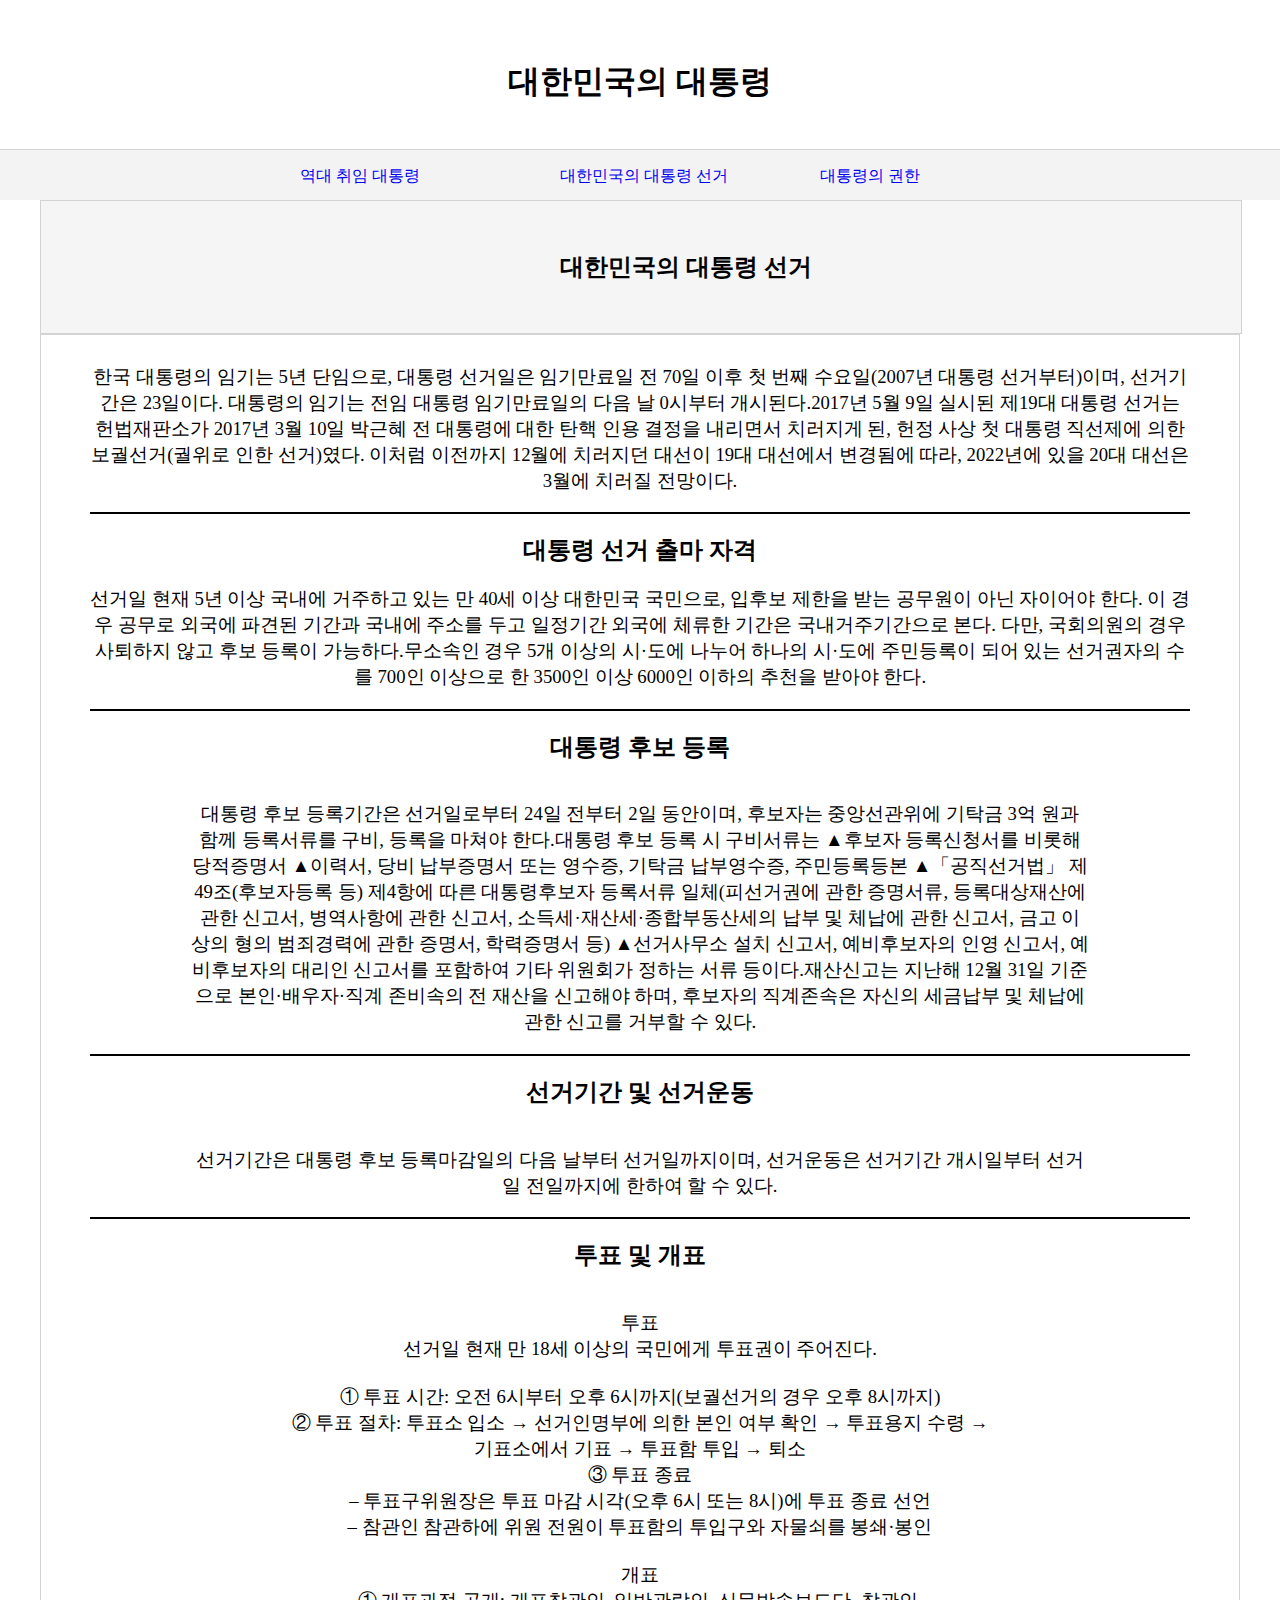
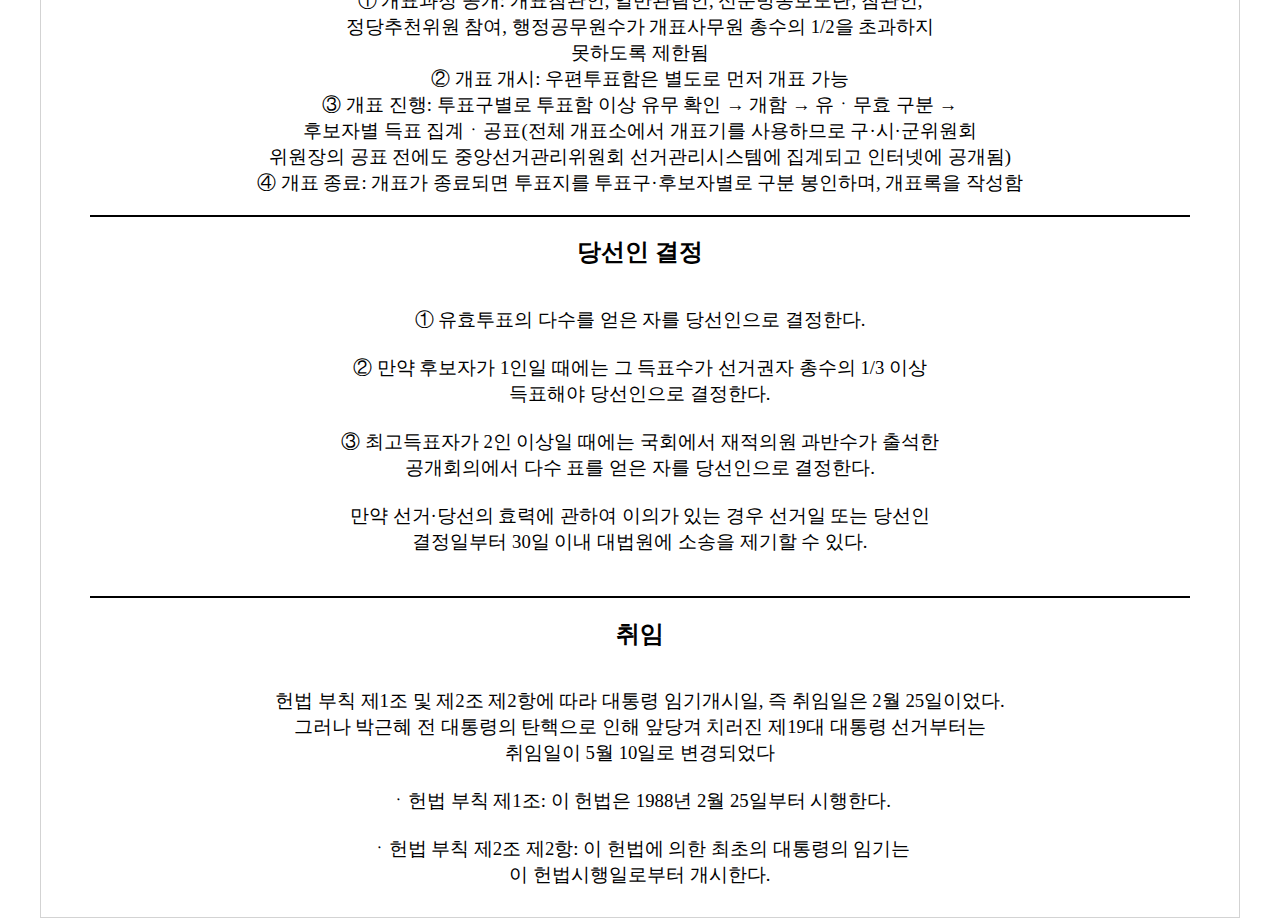
<file: sub.html>
<!DOCTYPE html>
<html lang="kr">
<head>
    <meta charset="UTF-8">
    <meta name="viewport" content="width=device-width, initial-scale=1.0">
    <title>대한민국의 대통령</title>
    <link rel="stylesheet" href="css/styles.css">  
    <style>
html,
body,
head {
  margin: 0px auto;
  padding: 0px;
  width: 100%;
  max-height: 100%;
}

.wrapper {
  margin: 0px;
  padding: 0px;
  width: 100%;
  height: 100%;
  display: flex;
  flex-direction: column;
}

.header {
  width: 100%;
  height: 200px;
  background-color: white;
  display: flex;
  flex-direction: column;
}

.header_title {
  width: 100%;
  height: 150px;
  background-color: white;
  border-bottom: 1px solid lightgray;
}

.header_title h1 {
  margin: 0px;
  padding: 0px;
  text-align: center;
  padding-top: 60px;
}

.header_topmenu {
  width: 100%;
  height: 50px;
  background-color: rgb(243, 243, 243);
  display: flex;
  justify-content: center;
}

.header_topmenu ul {
  display: flex;
  text-decoration: none;
}

.header_topmenu li {
  padding: 0px 30px;
  list-style: none;
  width: 200px;
}

.header_topmenu a {
  text-decoration: none;
}

.container {
  width: 1200px;
  max-height: 100%;
  background-color: white;
  margin: 0px auto;
  display: flex;
  flex-direction: row;
}

.content {
  width: 1200px;
  margin:0px auto;
  max-height: 100%;
  background-color: white;
  display: flex;
  flex-direction: column;
}

.content_title {
  width: 100%;
  background-color: rgb(245, 245, 245);
  padding: 30px 0px;
  height: 10%;
  border: 1px solid lightgray;
  display: flex;
  justify-content: center;
  align-items: center;
}

.content_title h2 {
  font-weight: bold;
}

.content_profile {
  display: flex;
  max-width: 100%;
  padding: 10px 150px;
  border: 1px solid lightgray;
  height: 100%;
  flex-direction: column;
  align-items: center;
  text-align:center;
  justify-content: center;
}

.profile_info {
  width: 100%;
  max-height: 100%;
  margin-left: 30px;
  display: flex;
  flex-direction: column;
}

.profile_spec {
  width: 100%;
  display: flex;
  flex-direction: row;
}

.profile_spec h4 {
  margin: 5px 10px;
  font-weight: 400;
}

.grayscale {
  opacity: 50%;
  margin-right: 20px;
}

.content img {
  margin-left: 90px;
  max-height: 100%;
}

.content_saying {
  border: 1px solid lightgray;
  border-top: none;
  padding-left: 90px;
  display: flex;
}

.content_saying h3 {
  font-size: 18px;
}

.saying_text {
  display: flex;
  width: 80%;
  padding: 50px 0px;
  background-color: white;
  padding-left: 50px;
  border: 1px solid lightgray;
  border-top: none;
  margin-left: 90px;
}

#books.saying_text {
  padding: 30px 30px;
}

#books.saying_text img {
  width: 80px;
  height: auto;
  margin: 0px 30px;
}

.books_info h4 {
  margin: 10px 0px;
}

.books_info h5 {
  margin: 0px;
}

.content img {
  width: 260px;
  height: 300px;
}

.box button {
  display: flex;
  width: 100px;
  height: 50px;
  justify-content: center;
  align-items: center;
  border: 1px solid lightgray;
  border-top: none;
  cursor: pointer;
  background-color: whitesmoke;
  transition: all 1s;
}

.box button:hover {
  background-color: darkgray;
}

.rightnav {
  width: 200px;
  height: 100%;
  background-color: rgb(64, 64, 66);
  display: flex;
  justify-content: space-between;
}

.rightnav ul {
  width: 100%;
  display: flex;
  flex-direction: column;
  justify-content: space-between;
  padding: 50px 0px;
}

.rightnav ul li {
  display: flex;
  padding: 0px;
  list-style: none;
  justify-content: center;
  padding: 20px 0px;
  border-bottom: 1px solid whitesmoke;
}

.rightnav ul li:first-child {
  border-top: 1px solid white;
}

.rightnav ul li a {
  text-decoration: none;
  color: white;
  transition: all 1s;
}

.rightnav ul li a:hover {
  color: wheat;
}

.divison {
    border-top: 2px solid black;
    width: 1100px;
}
.content_profile h3
{
    font-weight: 400;
}
    </style>
</head>
<body>
    
    <!-- 코딩 시작 -->
    <div class="wrapper">
        <!-- 헤더 영역 -->
        <div class="header">
                                                    <div class="header_title">
                <h1>대한민국의 대통령</h1>
            </div>
            <!-- 상단 메뉴 -->
                                                    <div class="header_topmenu">
                    <!-- 리스트 코드 -->
                <ul>
                    <li>
                      <a href="index.html">역대 취임 대통령</a><!-- HOME (MAIN) -->
                    </li>
                    <li>
                        <a href="sub.html">대한민국의 대통령 선거</a>
                    </li>
                    <li>
                      <a href="sub2.html">대통령의 권한</a>
                  </li>
                </ul>
            </div>
        </div>
        <!-- 본문 내역 -->
        <div class="container">
            <div class="content">
                    <div class="content_title">
                        <h2> 대한민국의 대통령 선거 </h2>
                    </div>

                    <div class="content_profile">
                        <div>
                            <h3>
                            한국 대통령의 임기는 5년 단임으로,
                            대통령 선거일은 임기만료일 전 70일 이후
                             첫 번째 수요일(2007년 대통령 선거부터)이며,
                             선거기간은 23일이다. 대통령의 임기는 전임 대통령 
                             임기만료일의 다음 날 0시부터 개시된다.2017년 5월 9일 
                             실시된 제19대 대통령 선거는 헌법재판소가 2017년 3월 10일
                              박근혜 전 대통령에 대한 탄핵 인용 결정을 내리면서
                               치러지게 된, 헌정 사상 첫 대통령 직선제에 의한 
                               보궐선거(궐위로 인한 선거)였다. 이처럼 이전까지 12월에 
                               치러지던 대선이 19대 대선에서 변경됨에 따라, 2022년에 
                               있을 20대 대선은 3월에 치러질 전망이다. 
                        </h3>
                        <div class="divison"></div>
                            <h2>대통령 선거 출마 자격</h2>
                                <h3>
                                    선거일 현재 5년 이상 국내에 거주하고 있는 만 40세 이상
                                    대한민국 국민으로, 입후보 제한을 받는 공무원이 아닌 자이어야 한다.
                                    이 경우 공무로 외국에 파견된 기간과 국내에 주소를 두고 일정기간
                                    외국에 체류한 기간은 국내거주기간으로 본다. 다만, 국회의원의 경우
                                    사퇴하지 않고 후보 등록이 가능하다.무소속인 경우 5개 이상의 시·도에
                                    나누어 하나의 시·도에 주민등록이 되어 있는 선거권자의 수를 700인
                                    이상으로 한 3500인 이상 6000인 이하의 추천을 받아야 한다.
                                </h3>
                        </div>
                        <div class="divison"></div>
                        <h2>대통령 후보 등록</h2>
                        <h3>
                            대통령 후보 등록기간은 선거일로부터 24일 전부터 2일 동안이며, 후보자는 중앙선관위에 
                            기탁금 3억 원과 함께 등록서류를 구비, 등록을 마쳐야 한다.대통령 후보 등록 시
                            구비서류는 ▲후보자 등록신청서를 비롯해 당적증명서 ▲이력서, 당비 납부증명서 또는 영수증,
                            기탁금 납부영수증, 주민등록등본 ▲「공직선거법」 제49조(후보자등록 등) 제4항에 
                            따른 대통령후보자 등록서류 일체(피선거권에 관한 증명서류, 등록대상재산에 관한 신고서,
                            병역사항에 관한 신고서, 소득세·재산세·종합부동산세의 납부 및 체납에 관한 신고서,
                            금고 이상의 형의 범죄경력에 관한 증명서, 학력증명서 등) ▲선거사무소 설치 신고서, 
                            예비후보자의 인영 신고서, 예비후보자의 대리인 신고서를 포함하여 기타 위원회가 정하는 
                            서류 등이다.재산신고는 지난해 12월 31일 기준으로 본인·배우자·직계 존비속의 전 재산을 
                            신고해야 하며, 후보자의 직계존속은 자신의 세금납부 및 체납에 관한 신고를 거부할 수 있다.
                        </h3>
                        <div class="divison"></div>
                        <h2>선거기간 및 선거운동</h2>
                        <h3>
                            선거기간은 대통령 후보 등록마감일의 다음 날부터 선거일까지이며,
                            선거운동은 선거기간 개시일부터 선거일 전일까지에 한하여 할 수 있다.
                        </h3>
                        <div class="divison"></div>
                        <h2>투표 및 개표</h2>
                        <h3>
                        투표 </br>
                         선거일 현재 만 18세 이상의 국민에게 투표권이 주어진다.</br>
                        </br>
                        ① 투표 시간: 오전 6시부터 오후 6시까지(보궐선거의 경우 오후 8시까지)</br>
                        ② 투표 절차: 투표소 입소 → 선거인명부에 의한 본인 여부 확인 → 투표용지 수령 → </br>
                        기표소에서 기표 → 투표함 투입 → 퇴소</br>
                        ③ 투표 종료</br>
                        – 투표구위원장은 투표 마감 시각(오후 6시 또는 8시)에 투표 종료 선언</br>
                        – 참관인 참관하에 위원 전원이 투표함의 투입구와 자물쇠를 봉쇄·봉인</br>
                    </br>
                        개표</br>
                        ① 개표과정 공개: 개표참관인, 일반관람인, 신문방송보도단, 참관인, </br>
                        정당추천위원 참여, 행정공무원수가 개표사무원 총수의 1/2을 초과하지</br>
                        못하도록 제한됨</br>
                        ② 개표 개시: 우편투표함은 별도로 먼저 개표 가능</br>
                        ③ 개표 진행: 투표구별로 투표함 이상 유무 확인 → 개함 → 유ㆍ무효 구분 → </br>
                        후보자별 득표 집계ㆍ공표(전체 개표소에서 개표기를 사용하므로 구·시·군위원회</br>
                         위원장의 공표 전에도 중앙선거관리위원회 선거관리시스템에 집계되고 인터넷에 공개됨)</br>
                        ④ 개표 종료: 개표가 종료되면 투표지를 투표구·후보자별로 구분 봉인하며, 개표록을 작성함</br>
                        </h3>
                        <div class="divison"></div>
                        <h2>당선인 결정</h2>
                        <h3>
                            ① 유효투표의 다수를 얻은 자를 당선인으로 결정한다.</br>
                        </br>
                            ② 만약 후보자가 1인일 때에는 그 득표수가 선거권자 총수의 1/3 이상</br>
                             득표해야 당선인으로 결정한다.</br>
                            </br>
                            ③ 최고득표자가 2인 이상일 때에는 국회에서 재적의원 과반수가 출석한 </br>
                            공개회의에서 다수 표를 얻은 자를 당선인으로 결정한다.</br>
                        </br>
                            만약 선거·당선의 효력에 관하여 이의가 있는 경우 선거일 또는 당선인 </br>
                            결정일부터 30일 이내 대법원에 소송을 제기할 수 있다.</br>
                        </br>
                        </h3>
                        <div class="divison"></div>
                        <h2>취임</h2>
                        <h3>
                              헌법 부칙 제1조 및 제2조 제2항에 따라 대통령 임기개시일, 즉 취임일은 2월 25일이었다.</br>
                               그러나 박근혜 전 대통령의 탄핵으로 인해 앞당겨 치러진 제19대 대통령 선거부터는</br>
                                취임일이 5월 10일로 변경되었다</br>
                            </br>
                             ㆍ헌법 부칙 제1조: 이 헌법은 1988년 2월 25일부터 시행한다.</br>
                            </br>
                             ㆍ헌법 부칙 제2조 제2항: 이 헌법에 의한 최초의 대통령의 임기는</br>
                              이 헌법시행일로부터 개시한다.</br>
                        </h3>
                        </div>
                    </div>
                    </div>
        </div>
    </div>
</body>
</html>
</file>
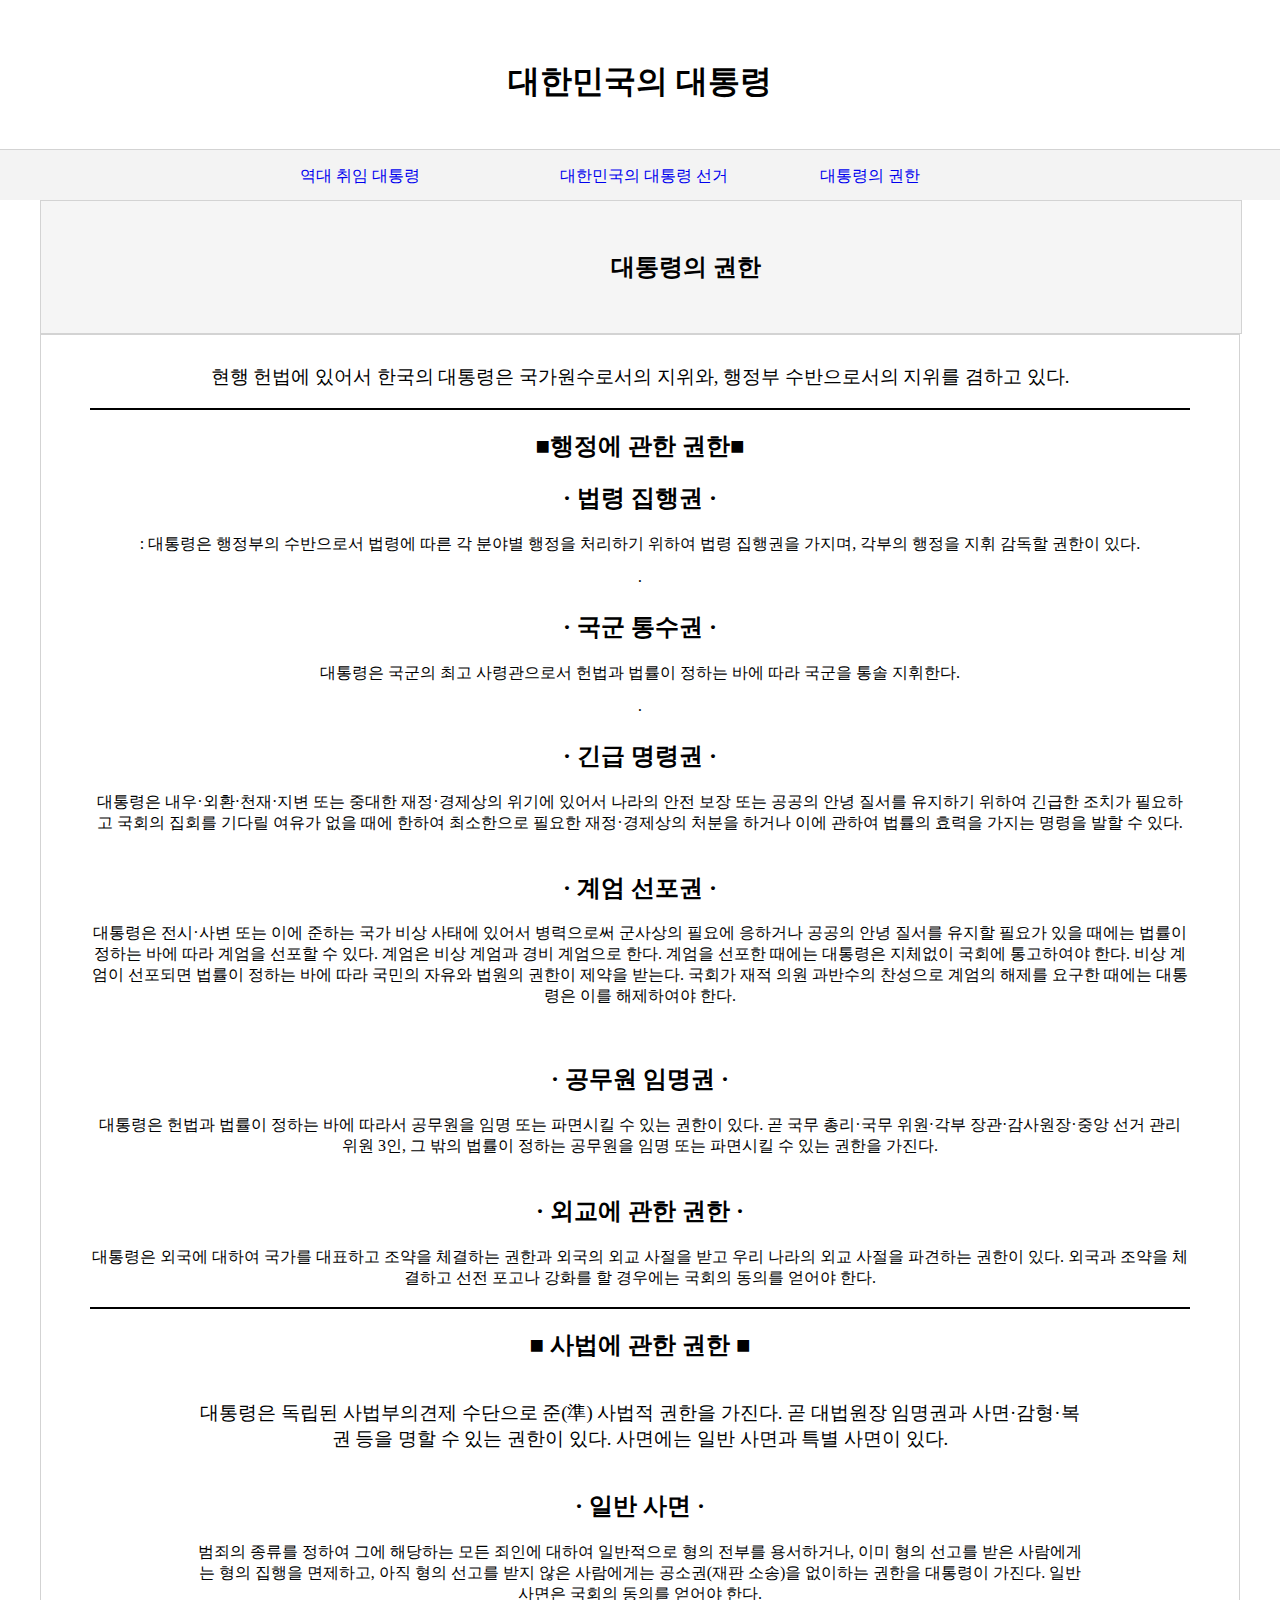
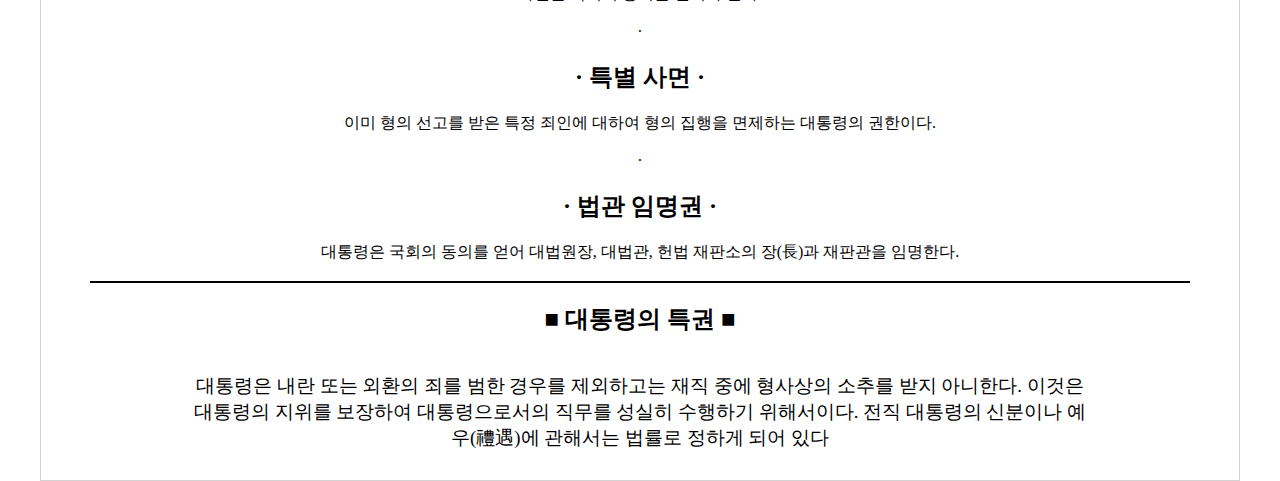
<file: sub2.html>
<!DOCTYPE html>
<html lang="kr">
<head>
    <meta charset="UTF-8">
    <meta name="viewport" content="width=device-width, initial-scale=1.0">
    <title>대한민국의 대통령</title>
    <link rel="stylesheet" href="css/styles.css">  
    <style>
html,
body,
head {
  margin: 0px auto;
  padding: 0px;
  width: 100%;
  max-height: 100%;
}

.wrapper {
  margin: 0px;
  padding: 0px;
  width: 100%;
  height: 100%;
  display: flex;
  flex-direction: column;
}

.header {
  width: 100%;
  height: 200px;
  background-color: white;
  display: flex;
  flex-direction: column;
}

.header_title {
  width: 100%;
  height: 150px;
  background-color: white;
  border-bottom: 1px solid lightgray;
}

.header_title h1 {
  margin: 0px;
  padding: 0px;
  text-align: center;
  padding-top: 60px;
}

.header_topmenu {
  width: 100%;
  height: 50px;
  background-color: rgb(243, 243, 243);
  display: flex;
  justify-content: center;
}

.header_topmenu ul {
  display: flex;
  text-decoration: none;
}

.header_topmenu li {
  padding: 0px 30px;
  list-style: none;
  width: 200px;
}

.header_topmenu a {
  text-decoration: none;
}

.container {
  width: 1200px;
  max-height: 100%;
  background-color: white;
  margin: 0px auto;
  display: flex;
  flex-direction: row;
}

.content {
  width: 1200px;
  margin:0px auto;
  max-height: 100%;
  background-color: white;
  display: flex;
  flex-direction: column;
}

.content_title {
  width: 100%;
  background-color: rgb(245, 245, 245);
  padding: 30px 0px;
  height: 10%;
  border: 1px solid lightgray;
  display: flex;
  justify-content: center;
  align-items: center;
}

.content_title h2 {
  font-weight: bold;
}

.content_profile {
  display: flex;
  max-width: 100%;
  padding: 10px 150px;
  border: 1px solid lightgray;
  height: 100%;
  flex-direction: column;
  align-items: center;
  text-align:center;
  justify-content: center;
}

.profile_info {
  width: 100%;
  max-height: 100%;
  margin-left: 30px;
  display: flex;
  flex-direction: column;
}

.profile_spec {
  width: 100%;
  display: flex;
  flex-direction: row;
}

.profile_spec h4 {
  margin: 5px 10px;
  font-weight: 400;
}

.grayscale {
  opacity: 50%;
  margin-right: 20px;
}

.content img {
  margin-left: 90px;
  max-height: 100%;
}

.content_saying {
  border: 1px solid lightgray;
  border-top: none;
  padding-left: 90px;
  display: flex;
}

.content_saying h3 {
  font-size: 18px;
}

.saying_text {
  display: flex;
  width: 80%;
  padding: 50px 0px;
  background-color: white;
  padding-left: 50px;
  border: 1px solid lightgray;
  border-top: none;
  margin-left: 90px;
}

#books.saying_text {
  padding: 30px 30px;
}

#books.saying_text img {
  width: 80px;
  height: auto;
  margin: 0px 30px;
}

.books_info h4 {
  margin: 10px 0px;
}

.books_info h5 {
  margin: 0px;
}

.content img {
  width: 260px;
  height: 300px;
}

.box button {
  display: flex;
  width: 100px;
  height: 50px;
  justify-content: center;
  align-items: center;
  border: 1px solid lightgray;
  border-top: none;
  cursor: pointer;
  background-color: whitesmoke;
  transition: all 1s;
}

.box button:hover {
  background-color: darkgray;
}

.rightnav {
  width: 200px;
  height: 100%;
  background-color: rgb(64, 64, 66);
  display: flex;
  justify-content: space-between;
}

.rightnav ul {
  width: 100%;
  display: flex;
  flex-direction: column;
  justify-content: space-between;
  padding: 50px 0px;
}

.rightnav ul li {
  display: flex;
  padding: 0px;
  list-style: none;
  justify-content: center;
  padding: 20px 0px;
  border-bottom: 1px solid whitesmoke;
}

.rightnav ul li:first-child {
  border-top: 1px solid white;
}

.rightnav ul li a {
  text-decoration: none;
  color: white;
  transition: all 1s;
}

.rightnav ul li a:hover {
  color: wheat;
}

.divison {
    border-top: 2px solid black;
    width: 1100px;
}
.content_profile h3
{
    font-weight: 400;
}
    </style>
</head>
<body>
    
    <!-- 코딩 시작 -->
    <div class="wrapper">
        <!-- 헤더 영역 -->
        <div class="header">
                                                    <div class="header_title">
                <h1>대한민국의 대통령</h1>
            </div>
            <!-- 상단 메뉴 -->
                                                    <div class="header_topmenu">
                    <!-- 리스트 코드 -->
                <ul>
                    <li>
                      <a href="index.html">역대 취임 대통령</a><!-- HOME (MAIN) -->
                    </li>
                    <li>
                        <a href="sub.html">대한민국의 대통령 선거</a>
                    </li>
                    <li>
                        <a href="sub2.html">대통령의 권한</a>
                    </li>
                </ul>
            </div>
        </div>
        <!-- 본문 내역 -->
        <div class="container">
            <div class="content">
                    <div class="content_title">
                        <h2> 대통령의 권한 </h2>
                    </div>

                    <div class="content_profile">
                        <div>
                            <h3>
                             현행 헌법에 있어서 한국의 대통령은 국가원수로서의 지위와, 행정부 수반으로서의 지위를 겸하고 있다.
                        </h3>
                        <div class="divison"></div>
                            <h2>■행정에 관한 권한■</h2>
                                <h3>
                                    <h2>· 법령 집행권 ·</h2>:  대통령은 행정부의 수반으로서 법령에 따른 각 분야별 행정을
                                     처리하기 위하여 법령 집행권을 가지며, 각부의 행정을 지휘 감독할 권한이 있다.
                                </br>
                            </br>
                                    · <h2>· 국군 통수권 ·</h2> 대통령은 국군의 최고 사령관으로서 헌법과 법률이 
                                    정하는 바에 따라 국군을 통솔 지휘한다.
                                </br>
                                </br>
                                    · <h2>· 긴급 명령권 ·</h2>  대통령은 내우·외환·천재·지변 또는 중대한 재정·경제상의 위기에 
                                    있어서 나라의 안전 보장 또는 공공의 안녕 질서를 유지하기 위하여 긴급한 조치가
                                     필요하고 국회의 집회를 기다릴 여유가 없을 때에 한하여 최소한으로 필요한
                                      재정·경제상의 처분을 하거나 이에 관하여 법률의 효력을 가지는 명령을 발할 수 있다.
                                    </br>
                                </br>
                                    <h2>· 계엄 선포권 ·</h2> 대통령은 전시·사변 또는 이에 준하는 국가 비상 사태에 있어서 
                                    병력으로써 군사상의 필요에 응하거나 공공의 안녕 질서를 유지할 필요가 있을 
                                    때에는 법률이 정하는 바에 따라 계엄을 선포할 수 있다. 계엄은 비상 계엄과 경비
                                     계엄으로 한다. 계엄을 선포한 때에는 대통령은 지체없이 국회에 통고하여야 한다.
                                      비상 계엄이 선포되면 법률이 정하는 바에 따라 국민의 자유와 법원의 권한이 제약을
                                       받는다. 국회가 재적 의원 과반수의 찬성으로 계엄의 해제를 요구한 때에는
                                        대통령은 이를 해제하여야 한다.
                                    </br>
                                </br>
                                   </br> <h2>· 공무원 임명권 ·</h2>대통령은 헌법과 법률이 정하는 바에 따라서 공무원을 임명 또는 파면시킬 수 있는 권한이 있다. 곧 국무 총리·국무 위원·각부 장관·감사원장·중앙 선거 관리 위원 3인, 그 밖의 법률이 정하는 공무원을 임명 또는 파면시킬 수 있는 권한을 가진다.
                                </br>
                            </br>
                                   <h2> · 외교에 관한 권한 ·</h2> 대통령은 외국에 대하여 국가를 대표하고 조약을 체결하는 권한과 외국의 외교 사절을 받고 우리 나라의 외교 사절을 파견하는 권한이 있다. 외국과 조약을 체결하고 선전 포고나 강화를 할 경우에는 국회의 동의를 얻어야 한다.
                                </br>
                            </br>
                                </h3>
                        </div>
                        <div class="divison"></div>
                        <h2>■ 사법에 관한 권한 ■</h2>
                        <h3>
                            대통령은 독립된 사법부의견제 수단으로 준(準) 사법적 권한을 가진다.
                             곧 대법원장 임명권과 사면·감형·복권 등을 명할 수 있는 권한이 있다.
                              사면에는 일반 사면과 특별 사면이 있다.
                        </h3>
                        <h2>· 일반 사면 ·</h2> 범죄의 종류를 정하여 그에 해당하는 모든 죄인에 대하여 일반적으로 형의
                         전부를 용서하거나, 이미 형의 선고를 받은 사람에게는 형의 집행을 면제하고, 아직 형의 선고를 받지
                          않은 사람에게는 공소권(재판 소송)을 없이하는 권한을 대통령이 가진다. 일반 사면은 국회의 동의를 얻어야 한다.     
                   </br>
               </br>
                       · <h2>· 특별 사면 ·</h2> 이미 형의 선고를 받은 특정 죄인에 대하여 형의 집행을 면제하는 대통령의 권한이다.
                   </br>
                   </br>
                       · <h2>· 법관 임명권 ·</h2>  대통령은 국회의 동의를 얻어 대법원장, 대법관, 헌법 재판소의 장(長)과 재판관을 임명한다.
                       </br>
                   </br>
                   <div class="divison"></div>
                   <h2>■ 대통령의 특권 ■</h2>
                   <h3>
                    대통령은 내란 또는 외환의 죄를 범한 경우를 제외하고는 재직 중에 형사상의 소추를 받지 아니한다.
                     이것은 대통령의 지위를 보장하여 대통령으로서의 직무를 성실히 수행하기 위해서이다.
                      전직 대통령의 신분이나 예우(禮遇)에 관해서는 법률로 정하게 되어 있다
                   </h3>
                        </div>
                    </div>
                    </div>
        </div>
    </div>
</body>
</html>
</file>
<file: css/styles.css>
html,
body,
head {
  margin: 0px auto;
  padding: 0px;
  width: 100%;
  max-height: 100%;
}

.wrapper {
  margin: 0px;
  padding: 0px;
  width: 100%;
  height: 100%;
  display: flex;
  flex-direction: column;
}

.header {
  width: 100%;
  height: 200px;
  background-color: white;
  display: flex;
  flex-direction: column;
}

.header_title {
  width: 100%;
  height: 150px;
  background-color: white;
  border-bottom: 1px solid lightgray;
}

.header_title h1 {
  margin: 0px;
  padding: 0px;
  text-align: center;
  padding-top: 60px;
}

.header_topmenu {
  width: 100%;
  height: 50px;
  background-color: rgb(243, 243, 243);
  display: flex;
  justify-content: center;
}

.header_topmenu ul {
  display: flex;
  text-decoration: none;
}

.header_topmenu li {
  padding: 0px 30px;
  list-style: none;
  width: 200px;
}

.header_topmenu a {
  text-decoration: none;
}

.container {
  width: 1200px;
  max-height: 100%;
  background-color: white;
  margin: 0px auto;
  display: flex;
  flex-direction: row;
}

.content {
  width: 1000px;
  max-height: 100%;
  background-color: white;
  display: flex;
  flex-direction: column;
}

.content_title {
  width: 100%;
  background-color: rgb(245, 245, 245);
  height: 10%;
  border: 1px solid lightgray;
  display: flex;
  justify-content: flex-start;
  align-items: center;
}

.content_title h2 {
  margin-left: 90px;
  font-weight: 400;
}

.content_profile {
  display: flex;
  max-width: 100%;
  border: 1px solid lightgray;
  height: 60%;
  flex-direction: row;
  align-items: center;
}

.profile_info {
  width: 100%;
  max-height: 100%;
  margin-left: 30px;
  display: flex;
  flex-direction: column;
}

.profile_spec {
  width: 100%;
  display: flex;
  flex-direction: row;
}

.profile_spec h4 {
  margin: 5px 10px;
  font-weight: 400;
}

.grayscale {
  opacity: 50%;
  margin-right: 20px;
}

.content img {
  margin-left: 90px;
  max-height: 100%;
}

.content_saying {
  border: 1px solid lightgray;
  border-top: none;
  padding-left: 90px;
  display: flex;
}

.content_saying h3 {
  font-size: 18px;
}

.saying_text {
  display: flex;
  width: 80%;
  padding: 50px 0px;
  background-color: white;
  padding-left: 50px;
  border: 1px solid lightgray;
  border-top: none;
  margin-left: 90px;
}

#books.saying_text {
  padding: 30px 30px;
}

#books.saying_text img {
  width: 80px;
  height: auto;
  margin: 0px 30px;
}

.books_info h4 {
  margin: 10px 0px;
}

.books_info h5 {
  margin: 0px;
}

.content img {
  width: 260px;
  height: 300px;
}

.box button {
  display: flex;
  width: 100px;
  height: 50px;
  justify-content: center;
  align-items: center;
  border: 1px solid lightgray;
  border-top: none;
  cursor: pointer;
  background-color: whitesmoke;
  transition: all 1s;
}

.box button:hover {
  background-color: darkgray;
}

.rightnav {
  width: 200px;
  height: 100%;
  background-color: rgb(64, 64, 66);
  display: flex;
  justify-content: space-between;
}

.rightnav ul {
  width: 100%;
  display: flex;
  flex-direction: column;
  justify-content: space-between;
  padding: 50px 0px;
}

.rightnav ul li {
  display: flex;
  padding: 0px;
  list-style: none;
  justify-content: center;
  padding: 20px 0px;
  border-bottom: 1px solid whitesmoke;
}

.rightnav ul li:first-child {
  border-top: 1px solid white;
}

.rightnav ul li a {
  text-decoration: none;
  color: white;
  transition: all 1s;
}

.rightnav ul li a:hover {
  color: wheat;
}
</file>
